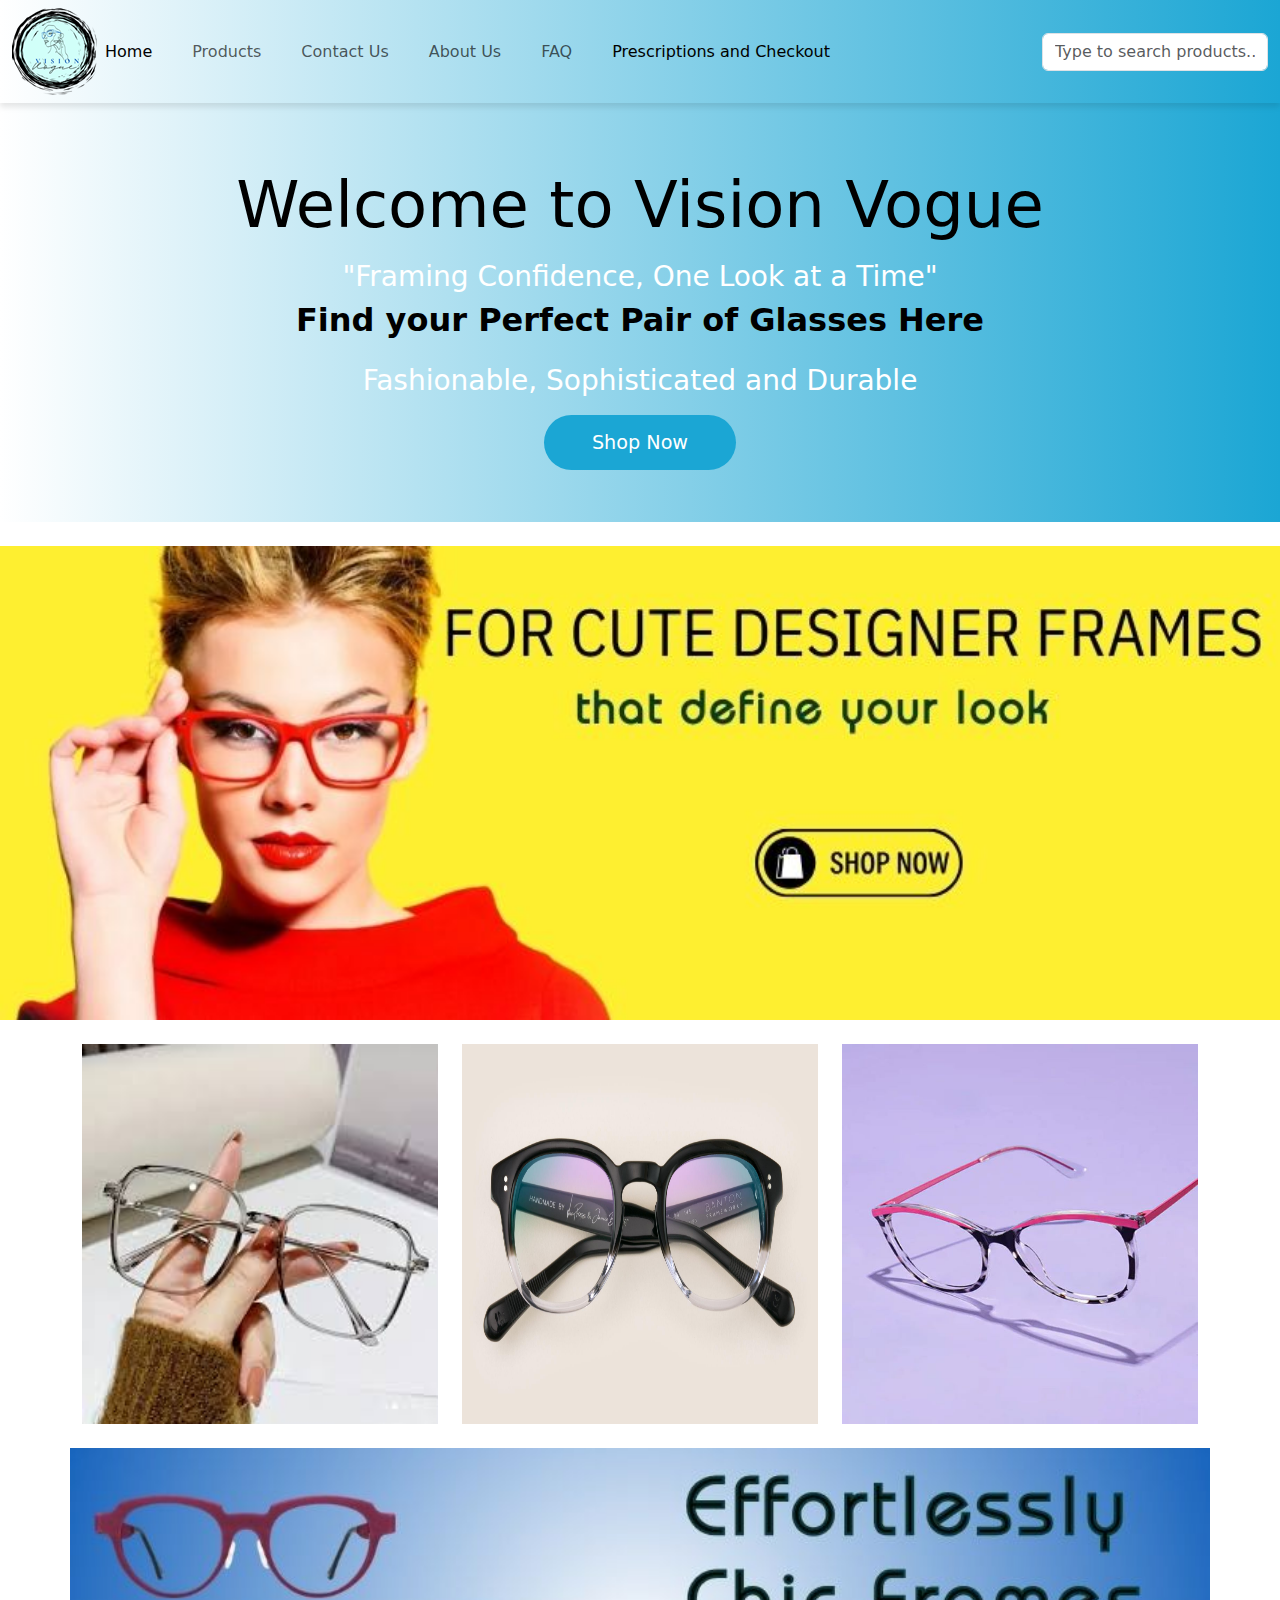
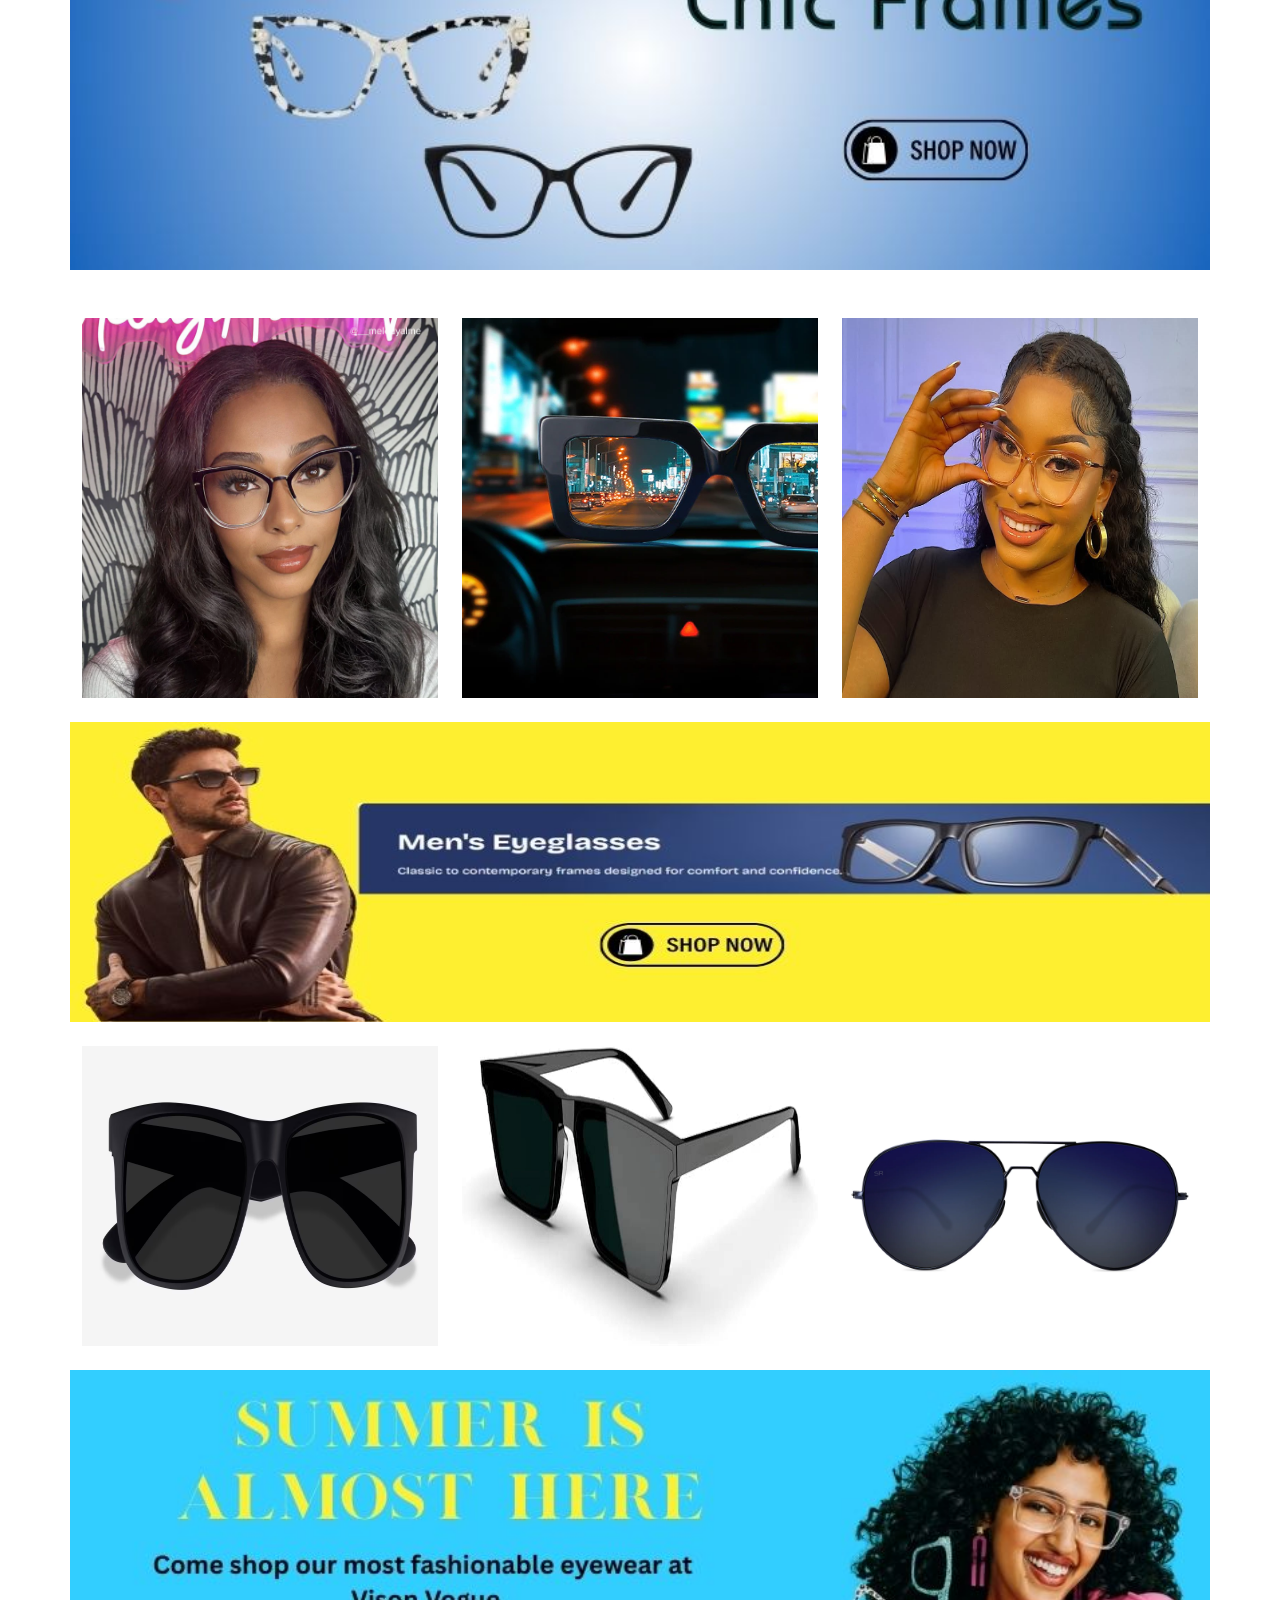
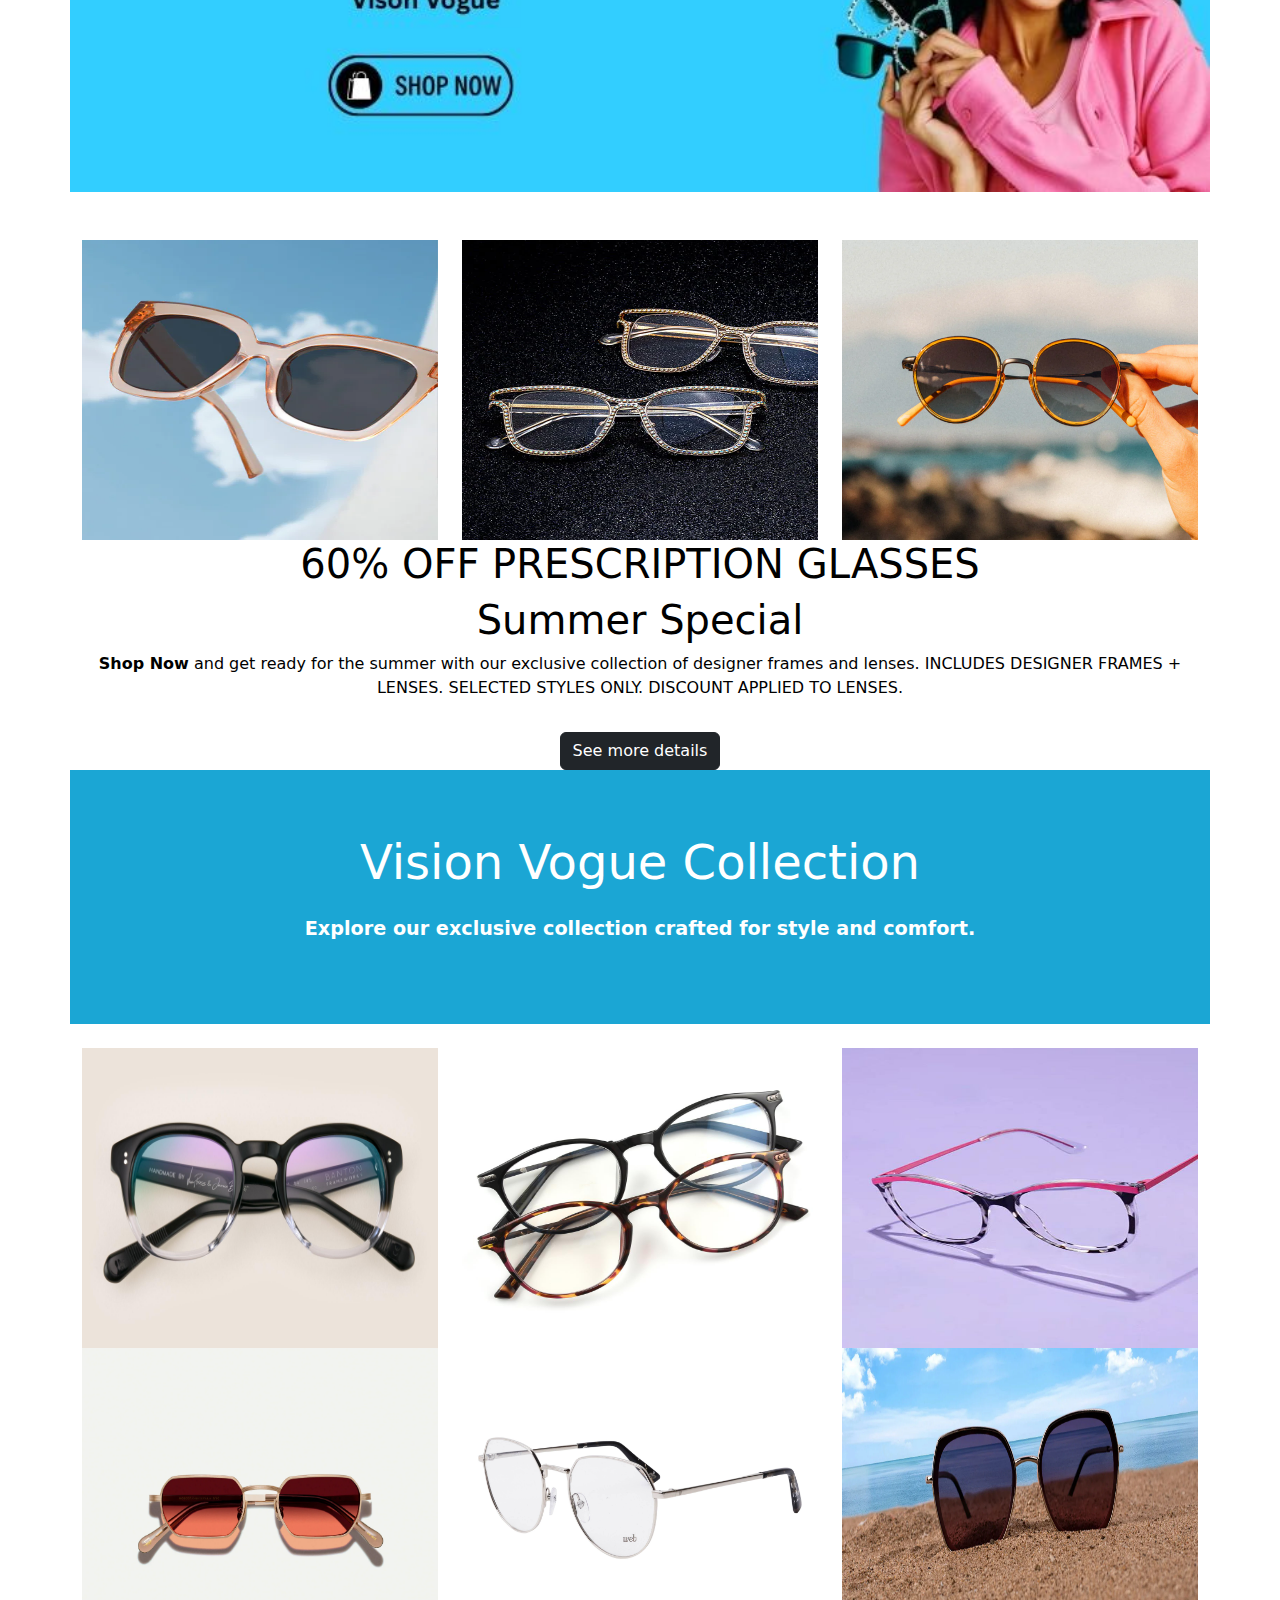
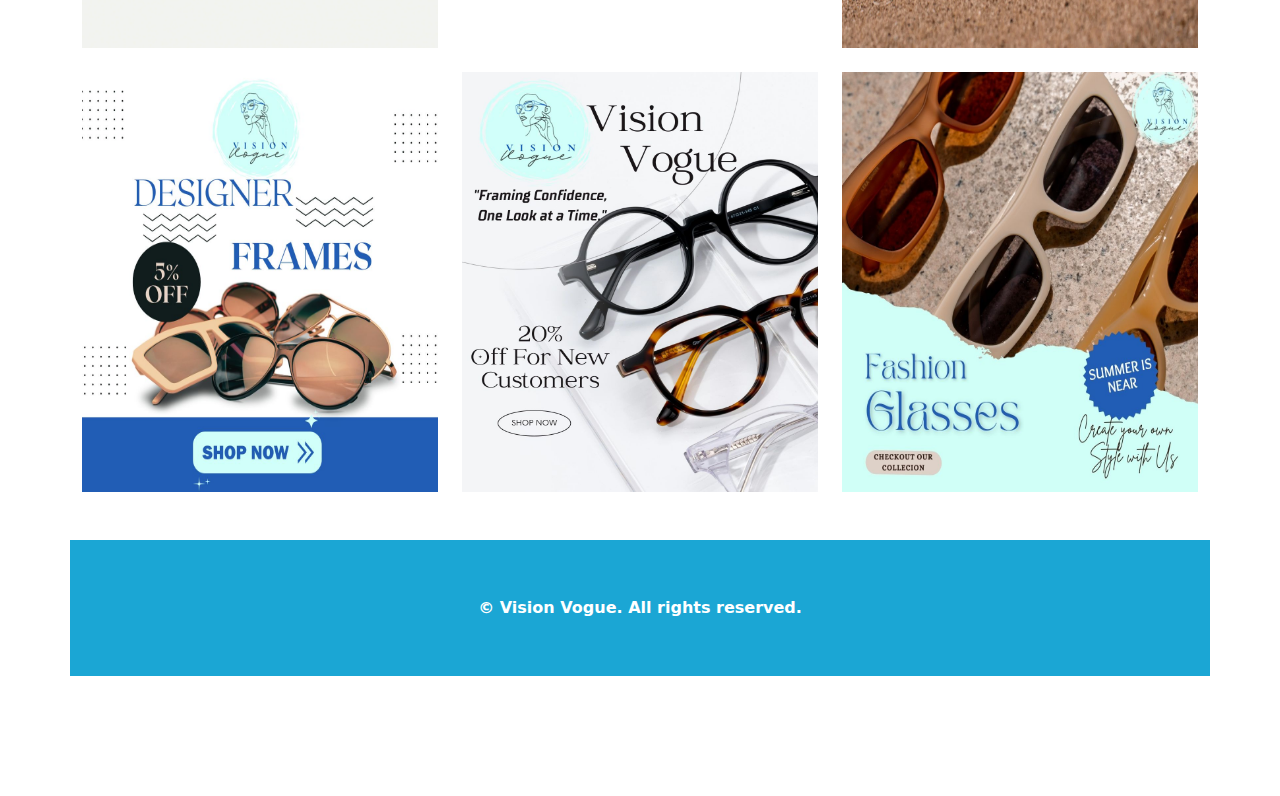
<file: Index.html>
<!doctype html>

<html lang="en">
  <head>
    <meta charset="utf-8">
    <!-- This is to automatically adjust screen sizes on different devices  -->
    <meta name="viewport" content="width=device-width, initial-scale=1">
    <title>Vision Vogue - Your Ultimate Eyewear Destination</title>
    <link rel="stylesheet" href="./css/styles.css">
    <link href="https://cdn.jsdelivr.net/npm/bootstrap@5.3.3/dist/css/bootstrap.min.css" rel="stylesheet" integrity="sha384-QWTKZyjpPEjISv5WaRU9OFeRpok6YctnYmDr5pNlyT2bRjXh0JMhjY6hW+ALEwIH" crossorigin="anonymous">
    <style>
   .search-result {
    border: 1px solid #ddd;
      padding: 10px;
      display: flex;
      align-items: center;
      margin-bottom: 10px;
}
   </style>
  </head>
  <body >
   <script src="https://cdn.jsdelivr.net/npm/bootstrap@5.3.3/dist/js/bootstrap.bundle.min.js" integrity="sha384-YvpcrYf0tY3lHB60NNkmXc5s9fDVZLESaAA55NDzOxhy9GkcIdslK1eN7N6jIeHz" crossorigin="anonymous"></script>


<nav class=" hero navbar navbar-expand-lg bg-body-tertiary">
    <div class="container-fluid">
      <!-- <a class="navbar-brand" href="./Index.html">Vision</a> -->
      <button class="navbar-toggler" type="button" data-bs-toggle="collapse" data-bs-target="#navbarSupportedContent" aria-controls="navbarSupportedContent" aria-expanded="false" aria-label="Toggle navigation">
        <span class="navbar-toggler-icon"></span>
      </button>
      <a><img src="./images/glasseslogo2.png" style="width: auto;"></a>

      <div class="collapse navbar-collapse" id="navbarSupportedContent">
   
        <ul class="navbar-nav me-auto mb-2 mb-lg-0">
          <li class="nav-item">
            <a class="nav-link active" aria-current="page" href="Index.html">Home</a>
          </li>
          <li class="nav-item">
            <a class="nav-link" href="Products.html">Products</a>
          </li>
          
          <li class="nav-item">
            <a class="nav-link " aria-current="page" href="contact-us.html">Contact Us</a>
          </li>
          <li class="nav-item">
            <a class="nav-link " aria-current="page" href="About-Us.html">About Us</a>
          </li>
          <li class="nav-item">
            <a class="nav-link " aria-current="page" href="./faq.html">FAQ</a>
          </li>
          <li class="nav-item">
            <a class="nav-link active" aria-current="page" href="./Prescriptions.html">Prescriptions and Checkout</a>
          </li>
        </ul>
        <form class="d-flex" role="search" >
          <input type="text" id="searchInput" class="form-control mx-auto" style="max-width: 400px;" placeholder="Type to search products..." autocomplete="off">
          </form>
      </div>
    </div>
  </nav>

  <!-- <div class=" container my-5 text-center"> -->
    <div class=" container text-center" id="productList" class="mx-auto mt-6"></div>
  <!-- </div> -->

<div class="hero">
      <h1> Welcome to Vision Vogue</h1>
      <h3>"Framing Confidence, One Look at a Time"</h3>
      <h2>Find your Perfect Pair of Glasses Here</h2>
      <h3>Fashionable, Sophisticated and Durable</h3><br>
      <a href="./Products.html" class="cta-button">Shop Now</a> 
      </div>
<div class="container-fluid p-0 my-4">
        <a href="./Products.html#display-glasses">
          <img src="./images/designerframes.jpg" alt="designerframes" class="img-fluid" style="width: 100%; height: auto;">
        </a>
      </div>
      <div class="container my-4">
        <div class="row">
          <div class="col-md-4 text-center">
            <a href="./Products.html?product=glasses8">
              <img src="./images/glasses8.jpg" alt="Fashion Frames" class="img-fluid" style="width: 100%; height: 380px;">
            </a>
          </div>
          <div class="col-md-4 text-center">
            <a href="./Products.html?product=glasses13">
              <img src="./images/glasses13.jpeg" alt="Fashion Glasses" class="img-fluid" style="width: 100%; height:380px;">
            </a>
          </div>
          <div class="col-md-4 text-center">
            <a href="./Products.html?product=designerframe2">
              <img src="./images/designerframes2.jpg" alt="Fashion Glasses" class="img-fluid" style="width: 100%; height: 380px;">
            </a>
      </div>
      <div class="container-fluid p-0 my-4">
        <a href="./Products.html#display-glasses">
          <img src="./images/chicframes.jpg" alt="chicframes" class="img-fluid" style="width: 100%; height: auto;">
        </a>
      </div>
      <div class="container my-4">
        <div class="row">
          <div class="col-md-4 text-center">
            <a href="./Products.html?product=designerframe1">
              <img src="./images/designerframe1.jpg" alt="Fashion Frames" class="img-fluid" style="width: 100%; height: 380px;">
            </a>
          </div>
          <div class="col-md-4 text-center">
            <a href="./Products.html?product=fashionglasses3">
              <img src="./images/fashionglasses3.jpg" alt="Fashion Glasses" class="img-fluid" style="width: 100%; height:380px;">
            </a>
          </div>
          <div class="col-md-4 text-center">
            <a href="./Products.html?product=eyeglass">
              <img src="./images/eyeglass.jpg" alt="Fashion Glasses" class="img-fluid" style="width: 100%; height: 380px;">
            </a>
      </div>
      <div class="container-fluid p-0 my-4">
        <a href="./Products.html#display-glasses">
          <img src="./images/menseyewear.jpg" alt="menseyewear" class="img-fluid" style="width: 100%; height: 300px;">
        </a>
        <div class="container my-4">
          <div class="row">
            <div class="col-md-4 text-center">
              <a href="./Products.html?product=sunglass 3">
                <img src="./images/sunglass 3.avif" alt="Fashion Frames" class="img-fluid" style="width: 100%; height: 300px;">
              </a>
            </div>
            <div class="col-md-4 text-center">
              <a href="./Products.html?product=sunglass 4">
                <img src="./images/sunglass 4.jpg" alt="Fashion Glasses" class="img-fluid" style="width: 100%; height: 300px;">
              </a>
        </div>
        <div class="col-md-4 text-center">
          <a href="./Products.html?product=sunglasses 1">
            <img src="./images/sunglass1.webp" alt="Fashion Glasses" class="img-fluid" style="width: 100%; height: auto;">
          </a>
        </div>
        <div class="container-fluid p-0 my-4">
          <a href="./Products.html#display-glasses">
            <img src="./images/summer.jpg" alt="summer" class="img-fluid" style="width: 100%; height: auto;">
          </a>
       
</div>
<div class="container my-4">
  <div class="row">
    <div class="col-md-4 text-center">
      <a href="./Products.html?product=fashionglasses1">
        <img src="./images/fashionglasses1.jpg" alt="Fashion Frames" class="img-fluid" style="width: 100%; height: 300px;">
      </a>
    </div>
    <div class="col-md-4 text-center">
      <a href="./Products.html?product=fashionglasses2">
        <img src="./images/fashionglasses2.jpg" alt="Fashion Glasses" class="img-fluid" style="width: 100%; height: 300px;">
      </a>
</div>
<div class="col-md-4 text-center">
  <a href="./Products.html?product=sunglasses 2">
    <img src="./images/sunglasses 2.webp" alt="Fashion Glasses" class="img-fluid" style="width: 100%; height: 300px;">
  </a>
</div>
<div class="promo-banner">
  <div class="promo-content container text-center text-black">
    <h1 class="primary-offer">60% OFF PRESCRIPTION GLASSES</h1>
<h1 class="subheading">Summer Special</h1>
    <p class="offer-details">
        <strong>Shop Now</strong> and get ready for the summer with our exclusive collection of designer frames and lenses.
  INCLUDES DESIGNER FRAMES + LENSES. SELECTED STYLES ONLY. DISCOUNT APPLIED TO LENSES.
</p>
    </p>
    <button onclick="toggleDetails()" class="btn btn-dark mt-3" id="toggle-button">
      See more details
    </button>
  </div>
</div>

<div id="more-details" class="promo-fine-print container my-4" style="display:none;">
  <p>
  Receive 60% off when purchasing prescription glasses select frames and lenses. Complete pair purchase required; savings applied to lenses.
    Valid on multiple pairs. Offer cannot be combined with vision insurance benefits, other offers, previous purchases, readers, or non-prescription sunglasses.
    Valid prescription required.Offer valid on select frames and lenses only.
    Valid online at Vision Vogue. Offer expires 30/09/2025.
  </p>
</div>

<div class="collection">
      <h2>Vision Vogue Collection</h2>
      <p>Explore our exclusive collection crafted for style and comfort.</p>
</div>
<div class="container my-4">
  <div class="row">
    <div class="col-md-4 text-center">
      <a href="./Products.html?product=glasses13">
        <img src="./images/glasses13.jpeg" alt="Fashion Glasses" class="img-fluid" style="width: 100%; height:300px;">
      </a>
    </div>
    <div class="col-md-4 text-center">
      <a href="./Products.html?product=designerframe1">
        <img src="./images/glasses6.jpg" alt="Fashion Frames" class="img-fluid" style="width: 100%; height: 300px;">
      </a>
    </div>
    <div class="col-md-4 text-center">
      <a href="./Products.html?product=designerframe2">
        <img src="./images/designerframes2.jpg" alt="Fashion Glasses" class="img-fluid" style="width: 100%; height: 300px;">
      </a>
</div>
<div class="col-md-4 text-center">
  <a href="./Products.html?product=sunglass 5">
    <img src="./images/sunglass 5.webp" alt="Fashion Glasses" class="img-fluid" style="width: 100%; height: 300px;">
  </a>
</div>
<div class="col-md-4 text-center">
  <a href="./Products.html?product=glasses1">
    <img src="./images/glasses1.jpg" alt="Fashion Glasses" class="img-fluid" style="width: 100%; height:300px;">
  </a>
</div>
<div class="col-md-4 text-center">
  <a href="./Products.html?product="sunglass 8">
    <img src="./images/sunglass 8.webp" alt="Fashion Glasses" class="img-fluid" style="width: 100%; height:300px;">
  </a>
</div>
<div class="container my-4">
  <div class="row">
    <div class="col-md-4 text-center">
      <a href="./Products.html">
        <img src="./images/designer.frames.jpg" alt="Designer Frames" class="img-fluid" style="width: 100%; height: 420px;">
      </a>
    </div>
    <div class="col-md-4 text-center">
      <a href="./Products.html">
        <img src="./images/visionvogue.jpg" alt="Vision Vogue" class="img-fluid" style="width: 100%; height: 420px;">
      </a>
    </div>
    <div class="col-md-4 text-center">
      <a href="./Products.html">
        <img src="./images/fashion.glasses.jpg" alt="Fashion Glasses" class="img-fluid" style="width: 100%; height: 420px;">
      </a>
    </div>
  </div>
</div>
</div>
</div>


    <script src="https://cdn.jsdelivr.net/npm/@popperjs/core@2.11.8/dist/umd/popper.min.js" integrity="sha384-I7E8VVD/ismYTF4hNIPjVp/Zjvgyol6VFvRkX/vR+Vc4jQkC+hVqc2pM8ODewa9r" crossorigin="anonymous"></script>
    <script src="https://cdn.jsdelivr.net/npm/bootstrap@5.3.3/dist/js/bootstrap.min.js" integrity="sha384-0pUGZvbkm6XF6gxjEnlmuGrJXVbNuzT9qBBavbLwCsOGabYfZo0T0to5eqruptLy" crossorigin="anonymous"></script>
<footer>
  <footer class="text-center py-4">
  <p>&copy; <span id="year"></span> Vision Vogue. All rights reserved.</p>
</footer>

<script>
  const productList = document.getElementById("productList");
  const searchInput = document.getElementById("searchInput");
  
  // Live search listener
  searchInput.addEventListener("input", function () {
    const query = this.value.trim();
    fetchProducts(query);
  });
  
  function fetchProducts(query = "") {
    const formData = new FormData();
    formData.append("query", query);
  
    fetch("search.php", {
      method: "POST",
      body: formData
    })
      .then(res => res.text())
      .then(html => {
        productList.innerHTML = html;
      })
      .catch(err => {
        console.error("Search error:", err);
      });
  }
  </script>
  
<script src="./js/javascript.js"></script>
</body>
</html>
</file>
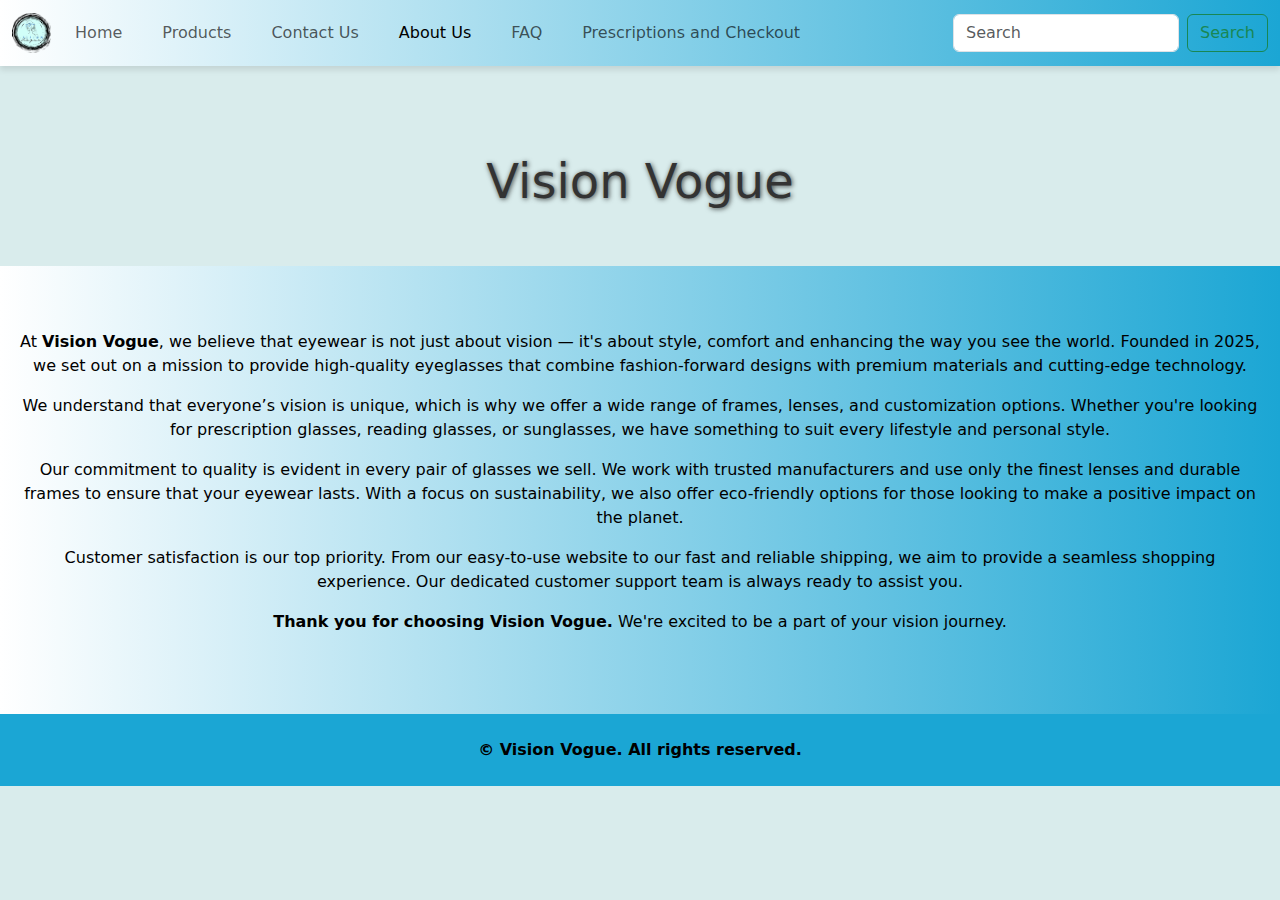
<file: About-Us.html>
<!DOCTYPE html>
<html lang="en">
<head>
  <meta charset="utf-8" />
  <meta name="viewport" content="width=device-width, initial-scale=1" />
  <title>About Us</title>
  <link href="./css/styles.css" rel="stylesheet" />
  <link href="https://cdn.jsdelivr.net/npm/bootstrap@5.3.3/dist/css/bootstrap.min.css" rel="stylesheet" />
  <style>
    .hero-banner {
      background: url('https://www.eyeglassworld.com/medias/EGW-Web-StorePage-SmallBanner-V3.1.jpg?context=[base64]') no-repeat center center/cover;
      height: 200px;
      display: flex;
      align-items: center;
      justify-content: center;
      color: rgb(255, 241, 241);
      text-shadow: 1px 1px 5px rgba(0,0,0,0.7);
    }

    .hero1 {
      max-width: 900px;
      margin: 40px auto;
      font-size: 1.2rem;
      line-height: 1.8;
      padding: 0 20px;
    }

    h1 {
      font-size: 3rem;
      text-align: center;
      margin-top: 40px;
      color: #333;
    }
    
    p {
  color: black;
}

  </style>
</head>
<body class="about-page">

  <script src="https://cdn.jsdelivr.net/npm/bootstrap@5.3.3/dist/js/bootstrap.bundle.min.js"></script>

  <nav class="hero navbar navbar-expand-lg bg-body-tertiary">
    <div class="container-fluid">
      <a class="navbar-brand" href="#"><img src="./images/glasseslogo2.png" alt="Vision Vogue Logo" height="40" /></a>
      <button class="navbar-toggler" type="button" data-bs-toggle="collapse" data-bs-target="#navbarSupportedContent">
        <span class="navbar-toggler-icon"></span>
      </button>
      <div class="collapse navbar-collapse" id="navbarSupportedContent">
        <ul class="navbar-nav me-auto mb-2 mb-lg-0">
          <li class="nav-item"><a class="nav-link" href="./Index.html">Home</a></li>
          <li class="nav-item"><a class="nav-link" href="./Products.html">Products</a></li>
          <li class="nav-item"><a class="nav-link" href="./contact-us.html">Contact Us</a></li>
          <li class="nav-item"><a class="nav-link active" href="./About-Us.html">About Us</a></li>
          <li class="nav-item"><a class="nav-link" href="./faq.html">FAQ</a></li>
          <li class="nav-item"><a class="nav-link" href="./Prescriptions.html">Prescriptions and Checkout</a></li>
        </ul>
        <form class="d-flex" role="search">
          <input class="form-control me-2" type="search" placeholder="Search" aria-label="Search" />
          <button class="btn btn-outline-success" type="submit">Search</button>
        </form>
      </div>
    </div>
  </nav>

  <div class="hero-banner">
    <h1>Vision Vogue</h1>
  </div>

  <div class="hero text-center">
    <p>
      At <strong>Vision Vogue</strong>, we believe that eyewear is not just about vision — it's about style, comfort and enhancing the way you see the world. Founded in 2025, we set out on a mission to provide high-quality eyeglasses that combine fashion-forward designs with premium materials and cutting-edge technology.
    </p>
    <p>
      We understand that everyone’s vision is unique, which is why we offer a wide range of frames, lenses, and customization options. Whether you're looking for prescription glasses, reading glasses, or sunglasses, we have something to suit every lifestyle and personal style.
    </p>
    <p>
      Our commitment to quality is evident in every pair of glasses we sell. We work with trusted manufacturers and use only the finest lenses and durable frames to ensure that your eyewear lasts. With a focus on sustainability, we also offer eco-friendly options for those looking to make a positive impact on the planet.
    </p>
    <p>
      Customer satisfaction is our top priority. From our easy-to-use website to our fast and reliable shipping, we aim to provide a seamless shopping experience. Our dedicated customer support team is always ready to assist you.
    </p>
    <p>
      <strong>Thank you for choosing Vision Vogue.</strong> We're excited to be a part of your vision journey.
    </p>
  </div>

  <footer class="text-center py-4">
    <p>&copy; <span id="year"></span> Vision Vogue. All rights reserved.</p>
  </footer>
</body>
</html>
</file>
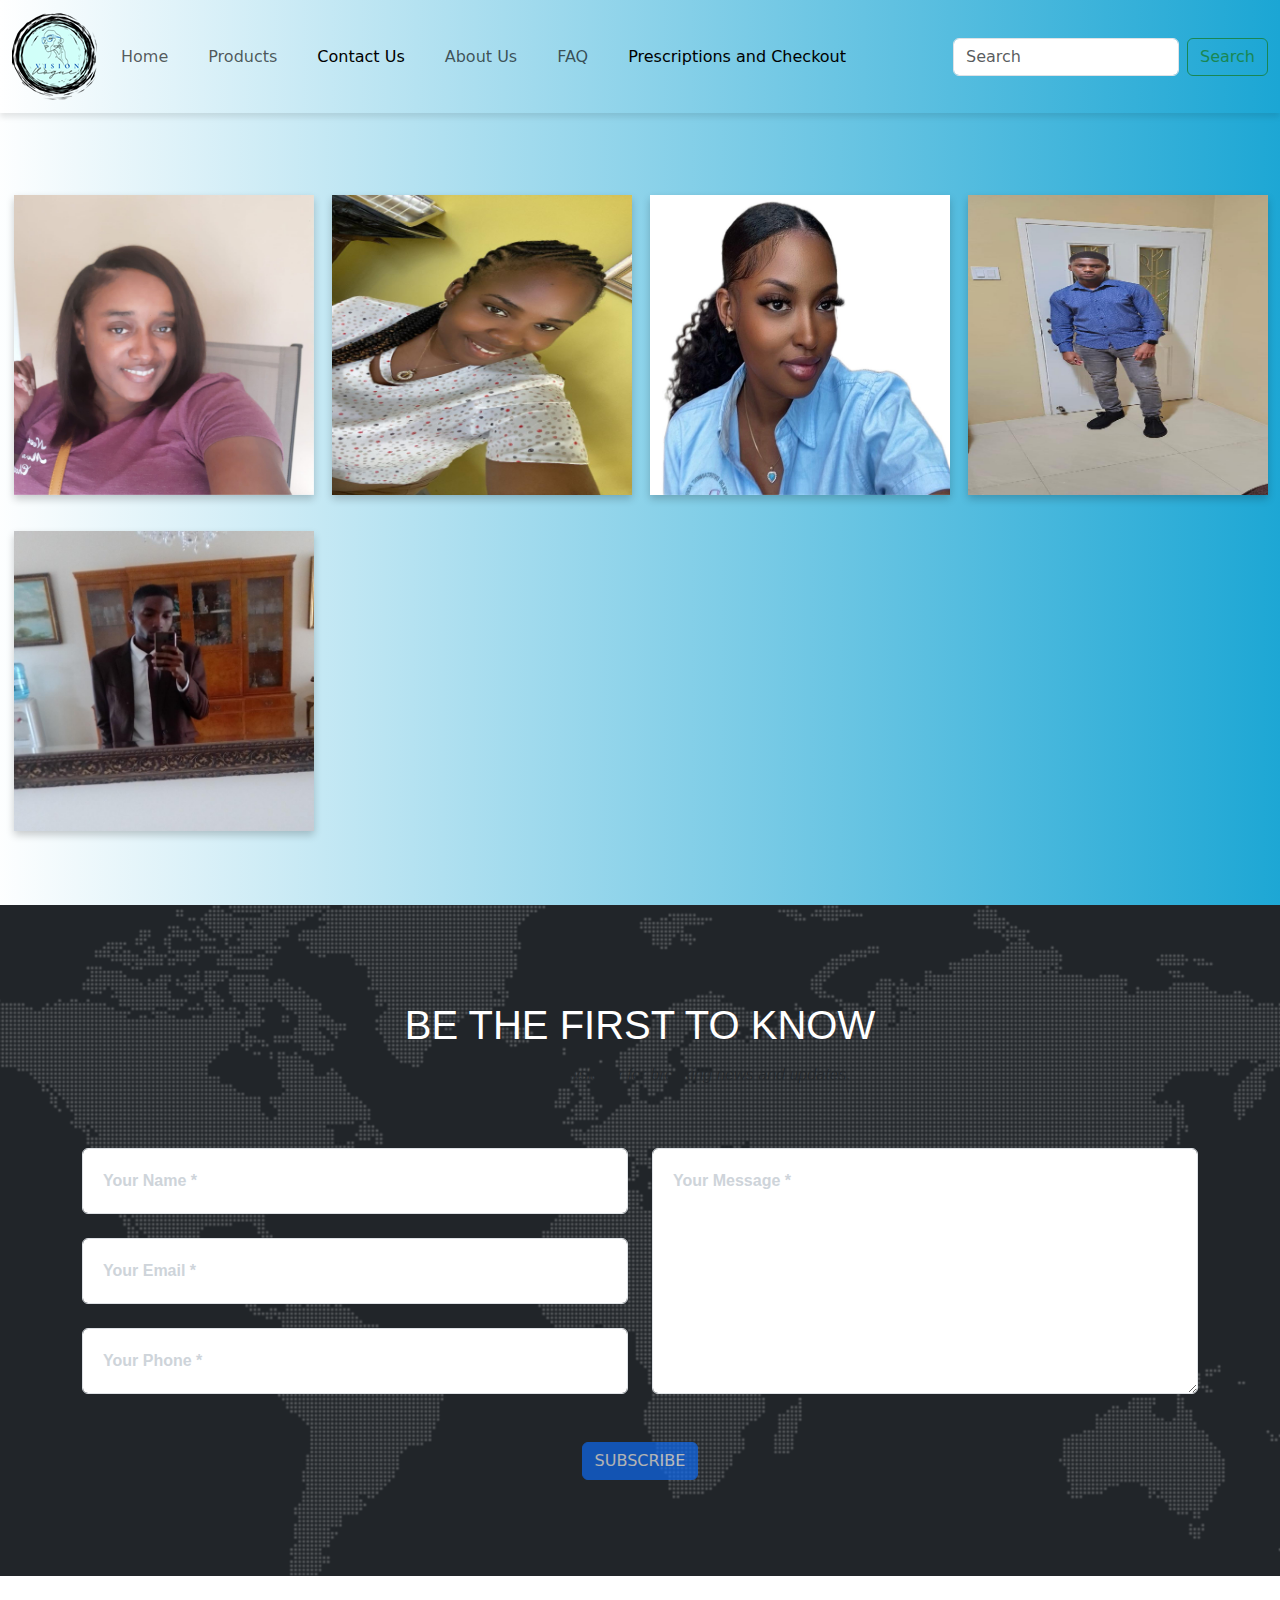
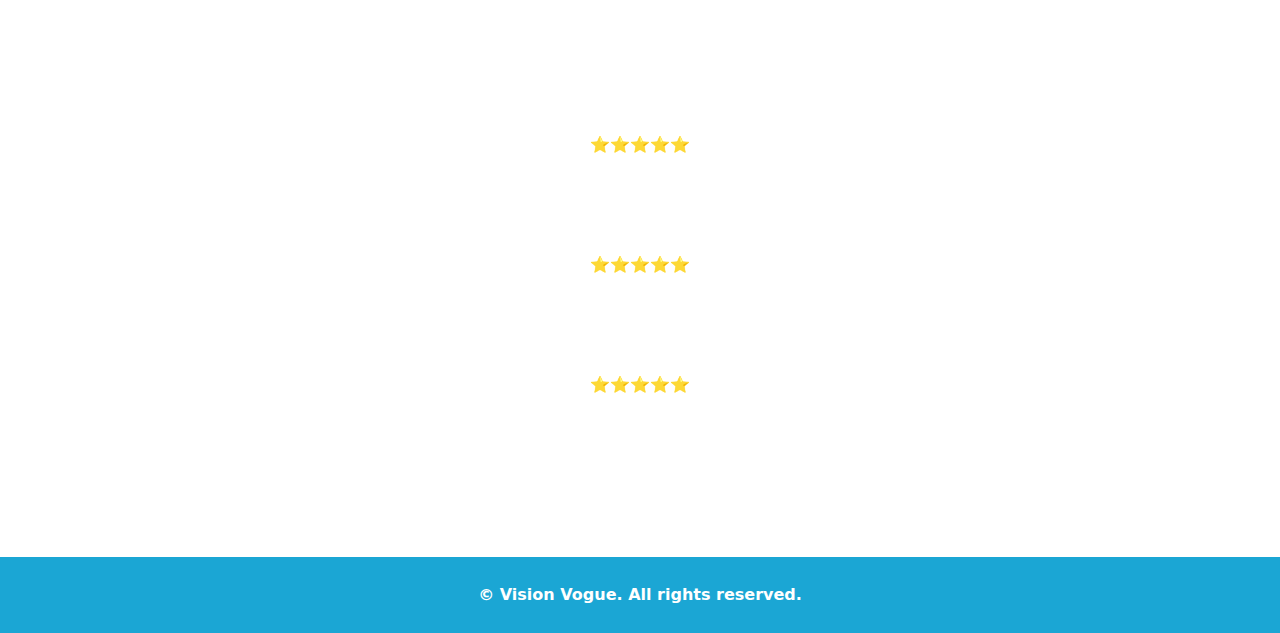
<file: contact-us.html>
<!doctype html>

<html lang="en">
  <head>
    <meta charset="utf-8">
    <!-- This is to automatically adjust screen sizes on different devices  -->
    <meta name="viewport" content="width=device-width, initial-scale=1">
    <title>Contact Us</title>
    <link href="./css/styles.css" rel="stylesheet" />
    <link href="./css/contact.css" rel="stylesheet" />
    <link href="https://cdn.jsdelivr.net/npm/bootstrap@5.3.3/dist/css/bootstrap.min.css" rel="stylesheet" integrity="sha384-QWTKZyjpPEjISv5WaRU9OFeRpok6YctnYmDr5pNlyT2bRjXh0JMhjY6hW+ALEwIH" crossorigin="anonymous">
    
    <style>
        * {
          box-sizing: border-box;
        }
        
        /* Create four equal columns that floats next to each other */
        .column {
          float: left;
          width: 25%;
          padding: 10px;
        /*  height: 300px; /* Should be removed. Only for demonstration */
        }
        
        /* Clear floats after the columns */
        .row:after {
          content: "";
          display: table;
          clear: both;
        }
        
        /* Responsive layout - makes the four columns stack on top of each other instead of next to each other */
        @media screen and (max-width: 600px) {
          .column {
            width: 100%;
          }
        }
        </style>

</head>
  <body>
   <script src="https://cdn.jsdelivr.net/npm/bootstrap@5.3.3/dist/js/bootstrap.bundle.min.js" integrity="sha384-YvpcrYf0tY3lHB60NNkmXc5s9fDVZLESaAA55NDzOxhy9GkcIdslK1eN7N6jIeHz" crossorigin="anonymous"></script>


<nav class= "hero navbar navbar-expand-lg bg-body-tertiary">
    <div class="container-fluid">
      <!-- <a class="navbar-brand" href="#">Navbar</a> -->
      <button class="navbar-toggler" type="button" data-bs-toggle="collapse" data-bs-target="#navbarSupportedContent" aria-controls="navbarSupportedContent" aria-expanded="false" aria-label="Toggle navigation">
        <span class="navbar-toggler-icon"></span>
      </button>
      <a class="navbar-brand"><img src="./images/glasseslogo2.png"></a>
      <div class="collapse navbar-collapse" id="navbarSupportedContent">
        <ul class="navbar-nav me-auto mb-2 mb-lg-0">
          <li class="nav-item">
            <a class="nav-link " aria-current="page" href="./Index.html">Home</a>
          </li>
          <li class="nav-item">
            <a class="nav-link" href="./Products.html">Products</a>
          </li>
          
          <li class="nav-item">
            <a class="nav-link active" aria-current="page" href="./contact-us.html">Contact Us</a>
          </li>
          <li class="nav-item">
            <a class="nav-link " aria-current="page" href="./About-Us.html">About Us</a>
          </li>
          <li class="nav-item">
            <a class="nav-link " aria-current="page" href="./faq.html">FAQ</a>
          </li>
          <li class="nav-item">
            <a class="nav-link active" aria-current="page" href="./Prescriptions.html">Prescriptions and Checkout</a>
          </li>
        </ul>
        <form class="d-flex" role="search">
          <input class="form-control me-2" type="search" placeholder="Search" aria-label="Search">
          <button class="btn btn-outline-success" type="submit">Search</button>
        </form>
      </div>
    </div>
  </nav>
<h1></h1>
<h2></h2>

<body>

    <div class="hero row gy-3 ">
        <div class="column" >
            <div class="flip-card">
                <div class="flip-card-inner">
                  <div class="flip-card-front">
                    <img src="./images/latoyabrown.jpeg" alt="Avatar" style="width:300px;height:300px;">
                  </div>
                  <div class="flip-card-back">
                    <h1>Latoya Brown</h1> 
                    <p>Lab Tech</p> 
                    <p>(876)123-3211</p>
                  </div>
                </div>
              </div>
        </div>

        <div class="column" >
            <div class="flip-card">
                <div class="flip-card-inner">
                  <div class="flip-card-front">
                    <img src="./images/latoyabeckford.jpeg" alt="Avatar" style="width:300px;height:300px;">
                  </div>
                  <div class="flip-card-back">
                    <h1>Latoya Beckford</h1> 
                    <p>C.E.O</p> 
                    <p>(876)123-3212</p>
                  </div>
                </div>
              </div>
        </div>

        <div class="column" >
            <div class="flip-card">
                <div class="flip-card-inner">
                  <div class="flip-card-front">
                    <img src="./images/monique.jpeg" alt="Avatar" style="width:300px;height:300px;">
                  </div>
                  <div class="flip-card-back">
                    <h1>Monique Miller</h1> 
                    <p>Manager</p> 
                    <p>(876)123-3213</p>
                  </div>
                </div>
              </div>
        </div>

        <div class="column" >
            <div class="flip-card">
                <div class="flip-card-inner">
                  <div class="flip-card-front">
                    <img src="./images/Jonathon.jpeg" alt="Avatar" style="width:300px;height:300px;">
                  </div>
                  <div class="flip-card-back">
                    <h1>Jonathan</h1> 
                    <p>Supervisor</p> 
                    <p>(876)123-3214</p>
                  </div>
                </div>
              </div>
        </div>

        <div class="column" >
            <div class="flip-card">
                <div class="flip-card-inner">
                  <div class="flip-card-front">
                    <img src="./images/Trox.Web.jpeg" alt="Avatar" style="width:300px;height:300px;">
                  </div>
                  <div class="flip-card-back">
                    <h1>Troxel</h1> 
                    <p>Sage</p> 
                    <p>(876)123-3216</p>
                  </div>
                </div>
              </div>
        </div>
       
    
</div>

    <!-- Contact-->
    <section class="page-section" id="contact">
      <div class="container">
          <div class="text-center">
              <h2 class="section-heading text-uppercase">Be The First To Know</h2>
              <h3 class="section-subheading text-muted">Subscribe to our newsletter for breaking news and updates.</h3>
          </div>
          <!-- * * * * * * * * * * * * * * *-->
          <!-- * * SB Forms Contact Form * *-->
          <!-- * * * * * * * * * * * * * * *-->
          <!-- This form is pre-integrated with SB Forms.-->
          <!-- To make this form functional, sign up at-->
          <!-- https://startbootstrap.com/solution/contact-forms-->
          <!-- to get an API token!-->
          <form id="contactForm" data-sb-form-api-token="API_TOKEN">
              <div class="row align-items-stretch mb-5">
                  <div class="col-md-6">
                      <div class="form-group">
                          <!-- Name input-->
                          <input class="form-control" id="name" type="text" placeholder="Your Name *"
                              data-sb-validations="required" />
                          <div class="invalid-feedback" data-sb-feedback="name:required">A name is required.</div>
                      </div>
                      <div class="form-group">
                          <!-- Email address input-->
                          <input class="form-control" id="email" type="email" placeholder="Your Email *"
                              data-sb-validations="required,email" />
                          <div class="invalid-feedback" data-sb-feedback="email:required">An email is required.</div>
                          <div class="invalid-feedback" data-sb-feedback="email:email">Email is not valid.</div>
                      </div>
                      <div class="form-group mb-md-0">
                          <!-- Phone number input-->
                          <input class="form-control" id="phone" type="tel" placeholder="Your Phone *"
                              data-sb-validations="required" />
                          <div class="invalid-feedback" data-sb-feedback="phone:required">A phone number is required.
                          </div>
                      </div>
                  </div>
                  <div class="col-md-6">
                      <div class="form-group form-group-textarea mb-md-0">
                          <!-- Message input-->
                          <textarea class="form-control" id="message" placeholder="Your Message *"
                              data-sb-validations="required"></textarea>
                          <div class="invalid-feedback" data-sb-feedback="message:required">A message is required.
                          </div>
                      </div>
                  </div>
              </div>
              <!-- Submit success message-->
              <!---->
              <!-- This is what your users will see when the form-->
              <!-- has successfully submitted-->
              <div class="d-none" id="submitSuccessMessage">
                  <div class="text-center text-white mb-3">
                      <div class="fw-bolder">Form submission successful!</div>
                      To activate this form, sign up at
                      <br />
                      <a
                          href="https://startbootstrap.com/solution/contact-forms">https://startbootstrap.com/solution/contact-forms</a>
                  </div>
              </div>
              <!-- Submit error message-->
              <!---->
              <!-- This is what your users will see when there is-->
              <!-- an error submitting the form-->
              <div class="d-none" id="submitErrorMessage">
                  <div class="text-center text-danger mb-3">Error sending message!</div>
              </div>
              <!-- Submit Button-->
              <div class="text-center"><button class="btn btn-primary btn-xl text-uppercase disabled"
                      id="submitButton" type="submit">Subscribe</button></div>
          </form>
      </div>
  </section>
  
<section class="hero1">
  <div>
    <h2>Reviews</h2>
    <body>
      <div class="reviews-container">
        <h2>What Our Customers Say</h2>
    
        <div class="review">
          <div class="stars">⭐⭐⭐⭐⭐</div>
          <p>Absolutely love my new glasses from Vision Vogue! The styles are so trendy, and I found the perfect pair that fits my face perfectly. The staff was super helpful and guided me through the whole process. Will definitely be coming back for a second pair!</p>
          <div class="author">— Janelle M.</div>
        </div>
    
        <div class="review">
          <div class="stars">⭐⭐⭐⭐⭐</div>
          <p>I’ve bought glasses from other places before, but Vision Vogue blew me away. The quality is top-notch, and they even helped me customize the lenses for my prescription. Plus, the store vibe is modern and welcoming—such a great shopping experience!</p>
          <div class="author">— Andre T.</div>
        </div>
    
        <div class="review">
          <div class="stars">⭐⭐⭐⭐⭐</div>
          <p>Stylish, affordable, and excellent service! Vision Vogue made it so easy to find frames that suit my personality. I’ve gotten so many compliments already. Highly recommend this store to anyone looking to upgrade their eyewear game!</p>
          <div class="author">— Sasha B.</div>
        </div>
</section>


<script src="./js/javascript.js"></script>

<script src="https://cdn.jsdelivr.net/npm/@popperjs/core@2.11.8/dist/umd/popper.min.js" integrity="sha384-I7E8VVD/ismYTF4hNIPjVp/Zjvgyol6VFvRkX/vR+Vc4jQkC+hVqc2pM8ODewa9r" crossorigin="anonymous"></script>
<script src="https://cdn.jsdelivr.net/npm/bootstrap@5.3.3/dist/js/bootstrap.min.js" integrity="sha384-0pUGZvbkm6XF6gxjEnlmuGrJXVbNuzT9qBBavbLwCsOGabYfZo0T0to5eqruptLy" crossorigin="anonymous"></script>

<footer class="text-center py-4">
  <p>&copy; <span id="year"></span> Vision Vogue. All rights reserved.</p>
</footer>
</body>
</html>
</file>
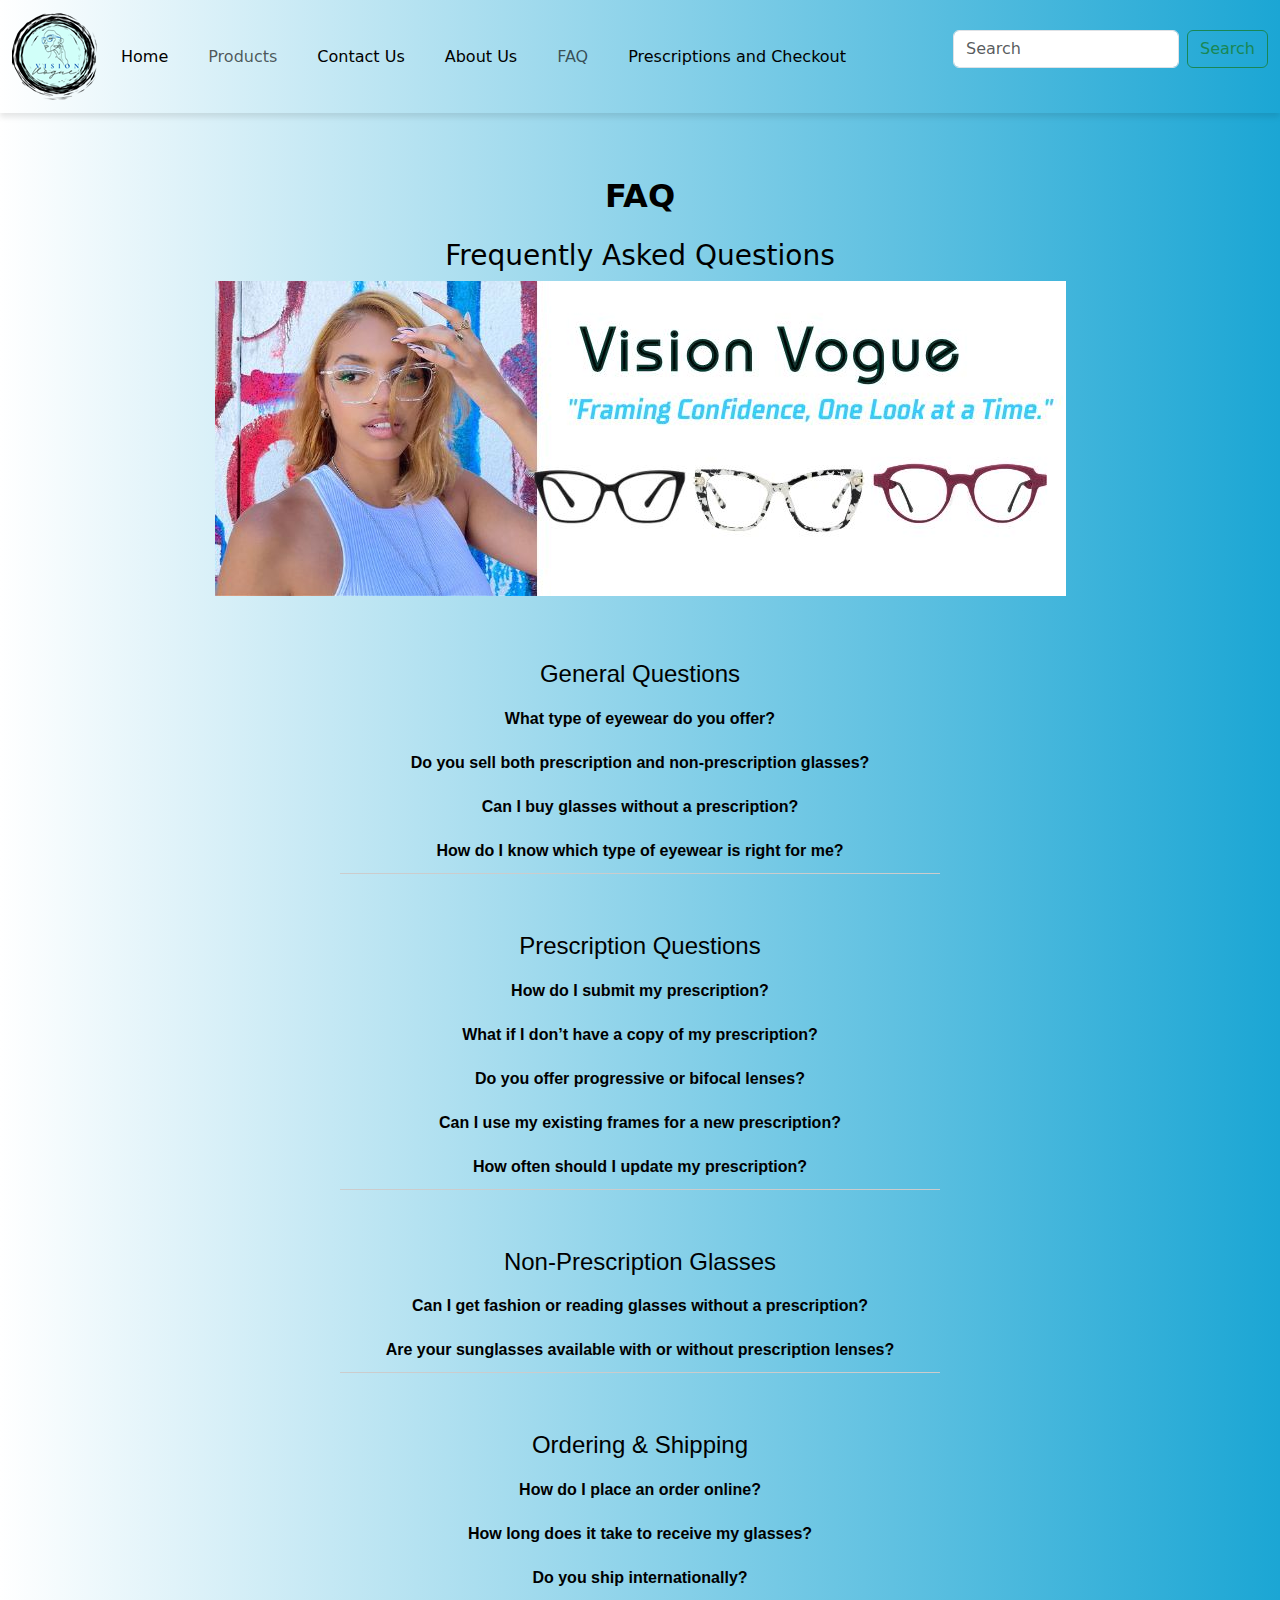
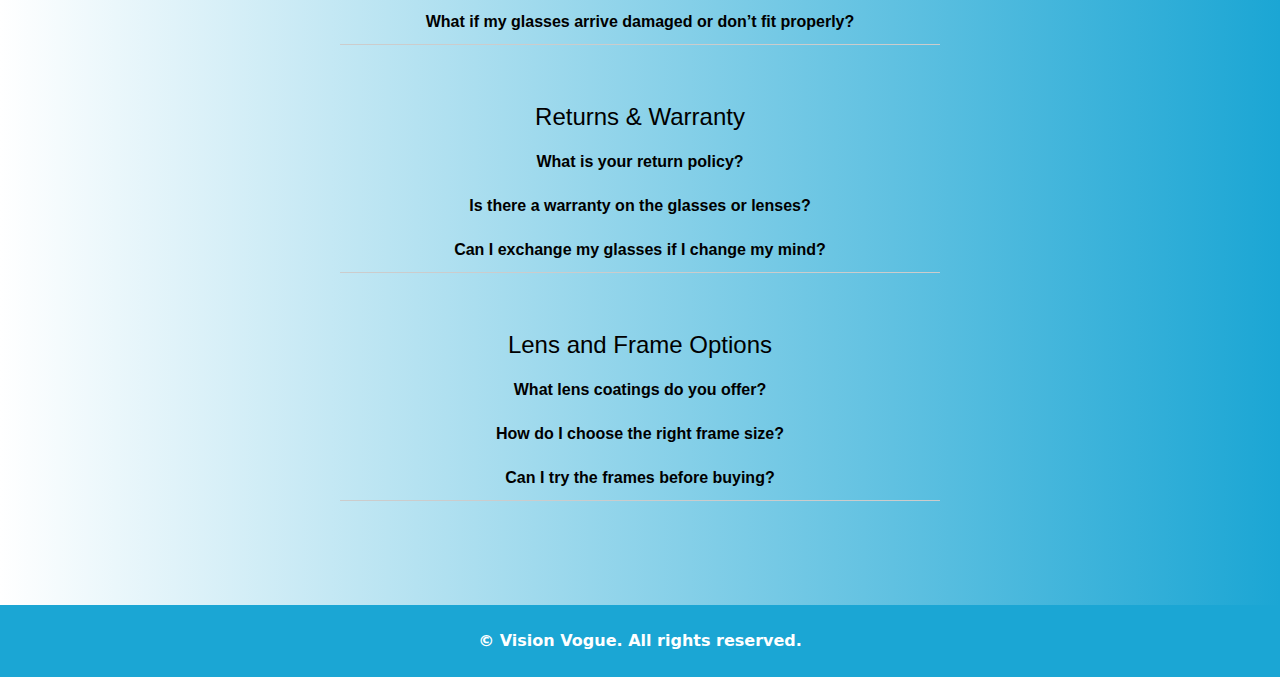
<file: faq.html>
<html lang="en">
  <head>
    <meta charset="utf-8">
    <!-- This is to automatically adjust screen sizes on different devices  -->
    <meta name="viewport" content="width=device-width, initial-scale=1">
<title>FAQ</title>
<link href="./css/styles.css" rel="stylesheet" />
    <link href="https://cdn.jsdelivr.net/npm/bootstrap@5.3.3/dist/css/bootstrap.min.css" rel="stylesheet" integrity="sha384-QWTKZyjpPEjISv5WaRU9OFeRpok6YctnYmDr5pNlyT2bRjXh0JMhjY6hW+ALEwIH" crossorigin="anonymous">
  </head>
  <body>
   <script src="https://cdn.jsdelivr.net/npm/bootstrap@5.3.3/dist/js/bootstrap.bundle.min.js" integrity="sha384-YvpcrYf0tY3lHB60NNkmXc5s9fDVZLESaAA55NDzOxhy9GkcIdslK1eN7N6jIeHz" crossorigin="anonymous"></script>


<nav class="hero navbar navbar-expand-lg bg-body-tertiary">
    <div class="container-fluid">
      <button class="navbar-toggler" type="button" data-bs-toggle="collapse" data-bs-target="#navbarSupportedContent" aria-controls="navbarSupportedContent" aria-expanded="false" aria-label="Toggle navigation">
        <span class="navbar-toggler-icon"></span>
      </button>
      <a class="navbar-brand"><img src="./images/glasseslogo2.png"></a>
      <div class="collapse navbar-collapse" id="navbarSupportedContent">
        <ul class="navbar-nav me-auto mb-2 mb-lg-0">
          <li class="nav-item">
            <a class="nav-link active" aria-current="page" href="./Index.html">Home</a>
          </li>
          <li class="nav-item">
            <a class="nav-link" href="./Products.html">Products</a>
          </li>
          
          <li class="nav-item">
            <a class="nav-link active" aria-current="page" href="./contact-us.html">Contact Us</a>
          </li>
          <li class="nav-item">
            <a class="nav-link active" aria-current="page" href="./About-Us.html">About Us</a>
          </li>
          <li class="nav-item">
            <a class="nav-link " aria-current="page" href="./faq.html">FAQ</a>
          </li>
          <li class="nav-item">
            <a class="nav-link active" aria-current="page" href="./Prescriptions.html">Prescriptions and Checkout</a>
          </li>
        </ul>
        <form class="d-flex" role="search"onsubmit="handleSearch(event)">
          <input class="form-control me-2" type="search" placeholder="Search" aria-label="Search">
          <button class="btn btn-outline-success" type="submit">Search</button>
        </form>
      </div>
    </div>
  </nav>

  <section class="hero" style="color: black;">
    <h2 class="text-3xl font-semibold mb-6">FAQ</h2>
    <div class="grid grid-cols-1 sm:grid-cols-2 md:grid-cols-3 lg:grid-cols-4 gap-8">

  <h3>Frequently Asked Questions</h3>

  <img src="images/faq banner.jpg" alt="FAQ Banner ">
  <br/> <br/>

<div class="faq_section">
  <h4>General Questions </h4>

  <div class="faq_item">
    <div class="faq_question">What type of eyewear do you offer?</div>
    <div class="faq_ans">
      <p>
        We offer a wide range of eyewear including prescription glasses, non-prescription
         glasses, blue light blockers, sunglasses, reading glasses, and fashion frames.
    </p>
    </div>
    <div class="faq_question">Do you sell both prescription and non-prescription glasses?</div>
    <div class="faq_ans">
      <p>
        Yes, we provide both prescription and non-prescription options to suit every 
      vision need and lifestyle.
    </p>
    </div>

    <div class="faq_question">Can I buy glasses without a prescription?</div>
    <div class="faq_ans">
      <p>
        Yes, you can purchase non-prescription eyewear such as sunglasses, blue light 
        glasses, or fashion frames without a prescription.
    </p>
    </div>

    <div class="faq_question">
       How do I know which type of eyewear is right for me?
    </div>
    <div class="faq_ans">
      <p>
        If you need vision correction, a current prescription from an eye care professional is 
        essential. For protection or fashion purposes, non-prescription options may be ideal. 
       Our team is happy to help guide your choice.
    </p>
    </div>
  </div>

  <br/> <br/>
  <h4> Prescription Questions</h4>

  <div class="faq_item">
    <div class="faq_question">
      How do I submit my prescription?
    </div>
    <div class="faq_ans">
      <p>
        You can upload a photo or scanned copy of your prescription at checkout or email 
        it to us after placing your order.
    </p>
    </div>

    <div class="faq_question">
      What if I don’t have a copy of my prescription?
    </div>
    <div class="faq_ans">
      <p>
        You can request a copy from your optometrist or eye care provider. In many places, 
        they are legally required to provide it upon request.
    </p>
    </div>
    <div class="faq_question">
      Do you offer progressive or bifocal lenses?
    </div>
    <div class="faq_ans">
      <p>
        Yes, we offer single-vision, bifocal, and progressive lenses. You can select your 
        preferred lens type when customizing your eyewear.
    </p>
    </div>
    <div class="faq_question">
      Can I use my existing frames for a new prescription?
    </div>
    <div class="faq_ans">
      <p>
        In most cases, yes. You can send us your frames and we’ll fit them with your updated 
        lenses. Please contact us first to confirm compatibility.
      </p>
    </div>

      <div class="faq_question">
      How often should I update my prescription?
      </div>
      <div class="faq_ans">
      <p>
        It's recommended to have an eye exam every 1–2 years, or as advised by your optometrist,
         to ensure your vision needs are up to date.
      </p>
      </div>

      </div>
 
      <br/> <br/>
      <h4>Non-Prescription Glasses</h4>
      <div class="faq_item">
        <div class="faq_question">
        Can I get fashion or reading glasses without a prescription?
        </div>
        <div class="faq_ans">
          <p>
            Absolutely. We offer stylish fashion frames and ready-to-wear reading 
            glasses in various strengths without the need for a prescription.
          </p>
        </div>
        <div class="faq_question">
          Are your sunglasses available with or without prescription lenses?
       </div>
       <div class="faq_ans">
         <p>
           Yes, our sunglasses are available in both prescription and non-prescription options. 
           You can customize your lenses during the order process.
       </p>
       </div>

      </div>

      <br/> <br/>
      <h4>Ordering & Shipping</h4>
      <div class="faq_item">
        <div class="faq_question">
          How do I place an order online?
        </div>
        <div class="faq_ans">
          <p>
            Simply browse our selection, choose your frames, customize your lenses if needed, and proceed to checkout.
             We’ll guide you every step of the way.
        </p>
        </div>

        <div class="faq_question">
          How long does it take to receive my glasses?
         </div>
         <div class="faq_ans">
           <p>
             Standard orders are typically delivered within 5–10 business days. Custom or prescription orders may 
             take a bit longer depending on your specifications.
         </p>
         </div>

         <div class="faq_question">
          Do you ship internationally?
        </div>
        <div class="faq_ans">
          <p>
            Yes, we ship worldwide. International shipping fees and delivery times vary by location.
        </p>
        </div>


        <div class="faq_question">
          What if my glasses arrive damaged or don’t fit properly?
        </div>
        <div class="faq_ans">
          <p>
            Contact us within 14 days of delivery and we’ll make it right—whether that means a replacement,
             adjustment, or refund, depending on the issue.
        </p>
        </div>

      </div>

      <br/> <br/>
      <h4>Returns & Warranty</h4>
      <div class="faq_item">
        <div class="faq_question">
          What is your return policy?
        </div>
        <div class="faq_ans">
          <p>
            We offer a 14-day return window for eligible items. Glasses must be in original condition. 
            Prescription lenses may be subject to a restocking fee.
        </p>
        </div>
    
        <div class="faq_question">
          Is there a warranty on the glasses or lenses?
        </div>
        <div class="faq_ans">
          <p>
            Yes, all eyewear comes with a 6-month manufacturer’s warranty covering defects
             in materials and workmanship.
          </p>
        </div>

        <div class="faq_question">
          Can I exchange my glasses if I change my mind?
        </div>
        <div class="faq_ans">
          <p>
            Yes, we allow exchanges within 14 days for frames that are in original condition. Customized 
            lenses may not be refundable, but we’re happy to help find a solution.
        </p>
        </div>

      </div>

      <br/> <br/>
      <h4>Lens and Frame Options</h4>

      <div class="faq_item">
        <div class="faq_question">
          What lens coatings do you offer?
        </div>
        <div class="faq_ans">
          <p>
            We offer anti-glare, UV protection, scratch-resistant, water-repellent, and blue light coatings.
             You can select your preferred options at checkout.
        </p>
        </div>

        <div class="faq_question">
          How do I choose the right frame size?
        </div>
        <div class="faq_ans">
          <p>
            Our product pages include size guides and measurements. If you already wear glasses, check the 
            inside of your current frames for size details to match.
        </p>
        </div>

        <div class="faq_question">
          Can I try the frames before buying?
        </div>
        <div class="faq_ans">
          <p>
            If you're shopping online, no, we are working on offering a virtual try-on tool for many of our frames. 
            At this time it is not ready as yet. 
            If you're visiting in person, you're welcome to try on frames in-store.
        </p>
        </div>

    
      </div>


    </div >
 
   
    
  
  
  
  

</div>



<style>
  .faq_section {
    max-width: 600px;
    margin: 40px auto;
    font-family: Arial, sans-serif;
  }

.faq_question {
  font-weight: bold;
  cursor: pointer;
  padding: 10px 0;
}

.faq_ans {
  display: none;
  padding-bottom: 10px;
  color: #565
}

.faq_item {
  border-bottom: 1px solid #ccc;
  margin-bottom: 10px;
}

</style>
<script>
  window.onload = function () {
    const questions = document.querySelectorAll('.faq_question');

    questions.forEach(function(question)  {
      question.addEventListener('click', function() {
        const answer = this.nextElementSibling;

        if (answer.style.display === 'block') {
            answer.style.display = 'none';
        } else {
          answer.style.display = 'block';
        }
      });
    });
  };
</script>

</section>

  <footer class="text-center py-4">
  <p>&copy; <span id="year"></span> Vision Vogue. All rights reserved.</p>
</footer>
</body>
</html>
</file>
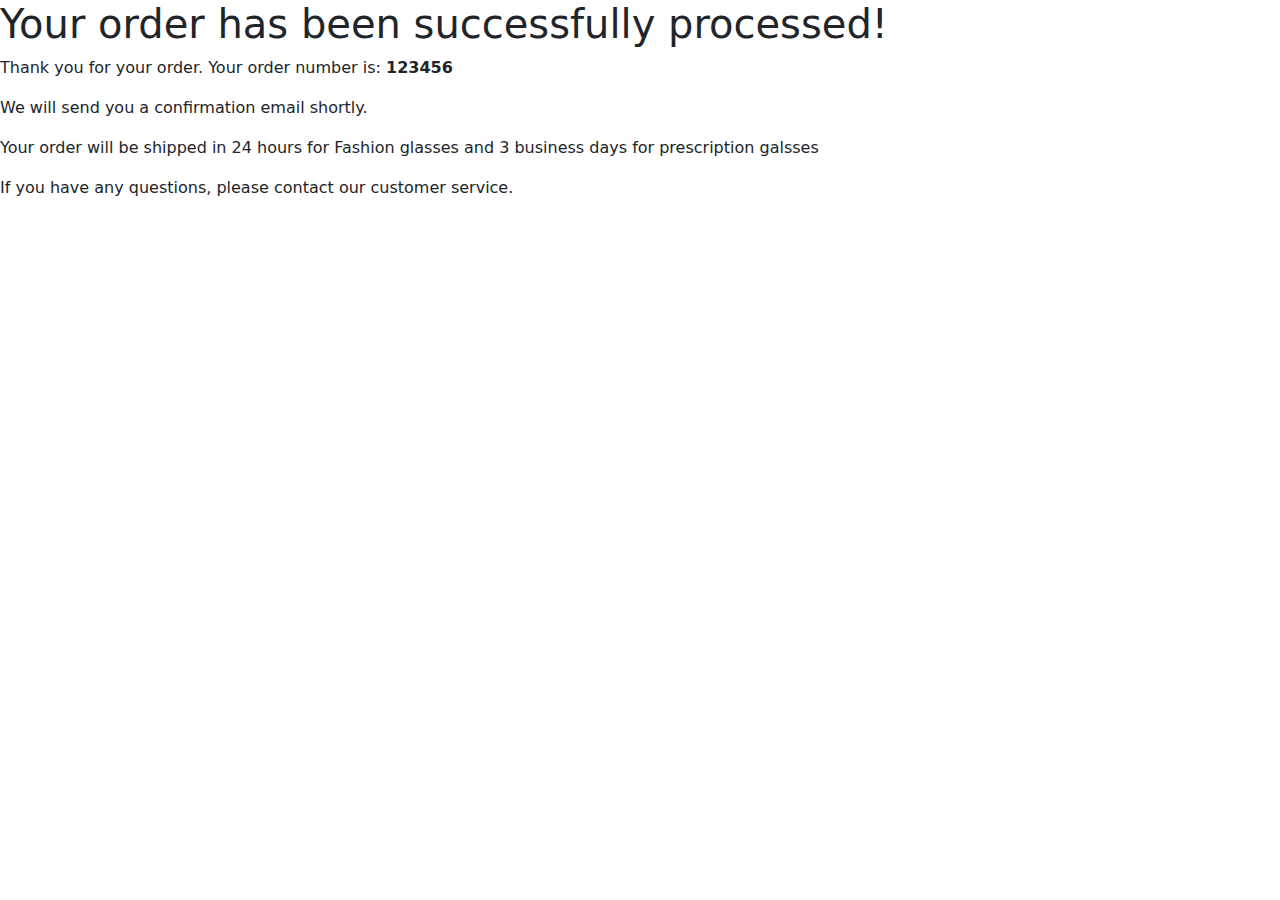
<file: Order_Complete.html>
<!doctype html>

<html lang="en">
  <head>
    <meta charset="utf-8">
    <!-- This is to automatically adjust screen sizes on different devices  -->
    <meta name="viewport" content="width=device-width, initial-scale=1">

    <link rel="stylesheet" href="./css/styles1.css">
    <link rel="stylesheet" href="./css/styles.css">
    <link href="https://cdn.jsdelivr.net/npm/bootstrap@5.3.3/dist/css/bootstrap.min.css" rel="stylesheet" integrity="sha384-QWTKZyjpPEjISv5WaRU9OFeRpok6YctnYmDr5pNlyT2bRjXh0JMhjY6hW+ALEwIH" crossorigin="anonymous">
  </head>
    <head>
        <meta charset="UTF-8">
        <title>Order Complete</title>
    </head>
  <body>
    <H1>Your order has been successfully processed!</H1>
    <p>Thank you for your order. Your order number is: <strong>123456</strong></p>
    <p>We will send you a confirmation email shortly.</p>
    <P>Your order will be shipped in 24 hours for Fashion glasses and 3 business days for prescription galsses</P>
    <p>If you have any questions, please contact our customer service.</p>
  </body>
</file>
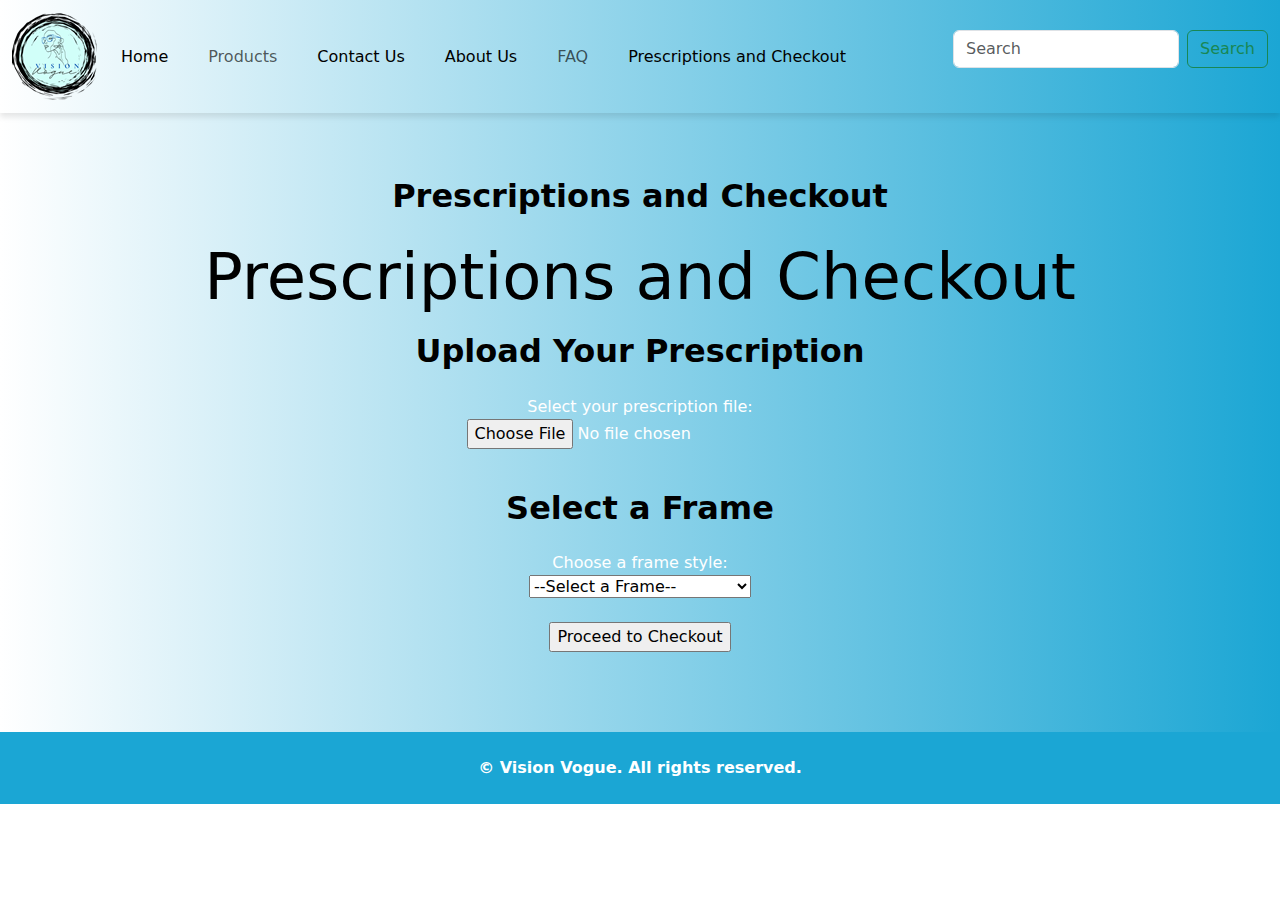
<file: Prescriptions.html>
<html lang="en">
  <head>
    <meta charset="utf-8">
    <!-- This is to automatically adjust screen sizes on different devices  -->
    <meta name="viewport" content="width=device-width, initial-scale=1">
<title>FAQ</title>
<link href="./css/styles.css" rel="stylesheet" />
    <link href="https://cdn.jsdelivr.net/npm/bootstrap@5.3.3/dist/css/bootstrap.min.css" rel="stylesheet" integrity="sha384-QWTKZyjpPEjISv5WaRU9OFeRpok6YctnYmDr5pNlyT2bRjXh0JMhjY6hW+ALEwIH" crossorigin="anonymous">
  </head>
  <body>
   <script src="https://cdn.jsdelivr.net/npm/bootstrap@5.3.3/dist/js/bootstrap.bundle.min.js" integrity="sha384-YvpcrYf0tY3lHB60NNkmXc5s9fDVZLESaAA55NDzOxhy9GkcIdslK1eN7N6jIeHz" crossorigin="anonymous"></script>


<nav class="hero navbar navbar-expand-lg bg-body-tertiary">
    <div class="container-fluid">
      <button class="navbar-toggler" type="button" data-bs-toggle="collapse" data-bs-target="#navbarSupportedContent" aria-controls="navbarSupportedContent" aria-expanded="false" aria-label="Toggle navigation">
        <span class="navbar-toggler-icon"></span>
      </button>
      <a class="navbar-brand"><img src="./images/glasseslogo2.png"></a>
      <div class="collapse navbar-collapse" id="navbarSupportedContent">
        <ul class="navbar-nav me-auto mb-2 mb-lg-0">
          <li class="nav-item">
            <a class="nav-link active" aria-current="page" href="./Index.html">Home</a>
          </li>
          <li class="nav-item">
            <a class="nav-link" href="./Products.html">Products</a>
          </li>
          
          <li class="nav-item">
            <a class="nav-link active" aria-current="page" href="./contact-us.html">Contact Us</a>
          </li>
          <li class="nav-item">
            <a class="nav-link active" aria-current="page" href="./About-Us.html">About Us</a>
          </li>
          <li class="nav-item">
            <a class="nav-link " aria-current="page" href="./faq.html">FAQ</a>
          </li>
          <li class="nav-item">
            <a class="nav-link active" aria-current="page" href="./Prescriptions.html">Prescriptions and Checkout</a>
          </li>
          
        </ul>
        <form class="d-flex" role="search">
          <input class="form-control me-2" type="search" placeholder="Search" aria-label="Search">
          <button class="btn btn-outline-success" type="submit">Search</button>
        </form>
      </div>
    </div>
  </nav>

  <section class=" hero  mx-auto px-6 py-10 ">
    <h2 class="text-3xl font-semibold mb-6">Prescriptions and Checkout</h2>
    <div class="grid grid-cols-1 sm:grid-cols-2 md:grid-cols-3 lg:grid-cols-4 gap-8">

      <head>
        <meta charset="UTF-8">
        <title>Prescriptions and Checkout</title>
    </head>
    <body>
    
        <h1>Prescriptions and Checkout</h1>
    
        <section>
            <h2>Upload Your Prescription</h2>
            <form action="/upload" method="post" enctype="multipart/form-data">
                <label for="prescription">Select your prescription file:</label><br>
                <input type="file" id="prescription" name="prescription" accept=".jpg,.jpeg,.png,.pdf,.doc,.docx" required><br><br>
            </form>
        </section>
    
        <section>
            <h2>Select a Frame</h2>
            <form action="/checkout" method="post">
                <label for="frame">Choose a frame style:</label><br>
                <select id="frame" name="frame" required>
                    <option value="">--Select a Frame--</option>
                    <option value="Rectangle">Classic Rectangle</option>
                    <option value="Optical Square">Optical Square</option>
                    <option value="Square">Square Frame</option>
                    <option value="Round Rectangle">Rounded Rectangle</option>
                    <option value="Rectangle">sleek Rectangle</option>
                    <option value="Plastic">Modern Plastic</option>
                    <option value="Classic">Classic Frame</option>
                    <option value="Round">Modern Round</option>
                    <option value="Metal Round">Black Metal Round</option>
                    <option value="Metal Round">Gold Metal Round</option>
                    <option value="Oval">Blue Oval Metal</option>
                    <option value="Hexagonal"> Hexagonal Modern Metal </option>
                    <option value="Round">Round Metal</option>
                </select><br><br>
                <input type="submit" value="Proceed to Checkout">
            </form>
        </section>

</section> 
        <footer class="text-center py-4">
          <p>&copy; <span id="year"></span> Vision Vogue. All rights reserved.</p>
        </footer>
    </body>
    </html>
</file>
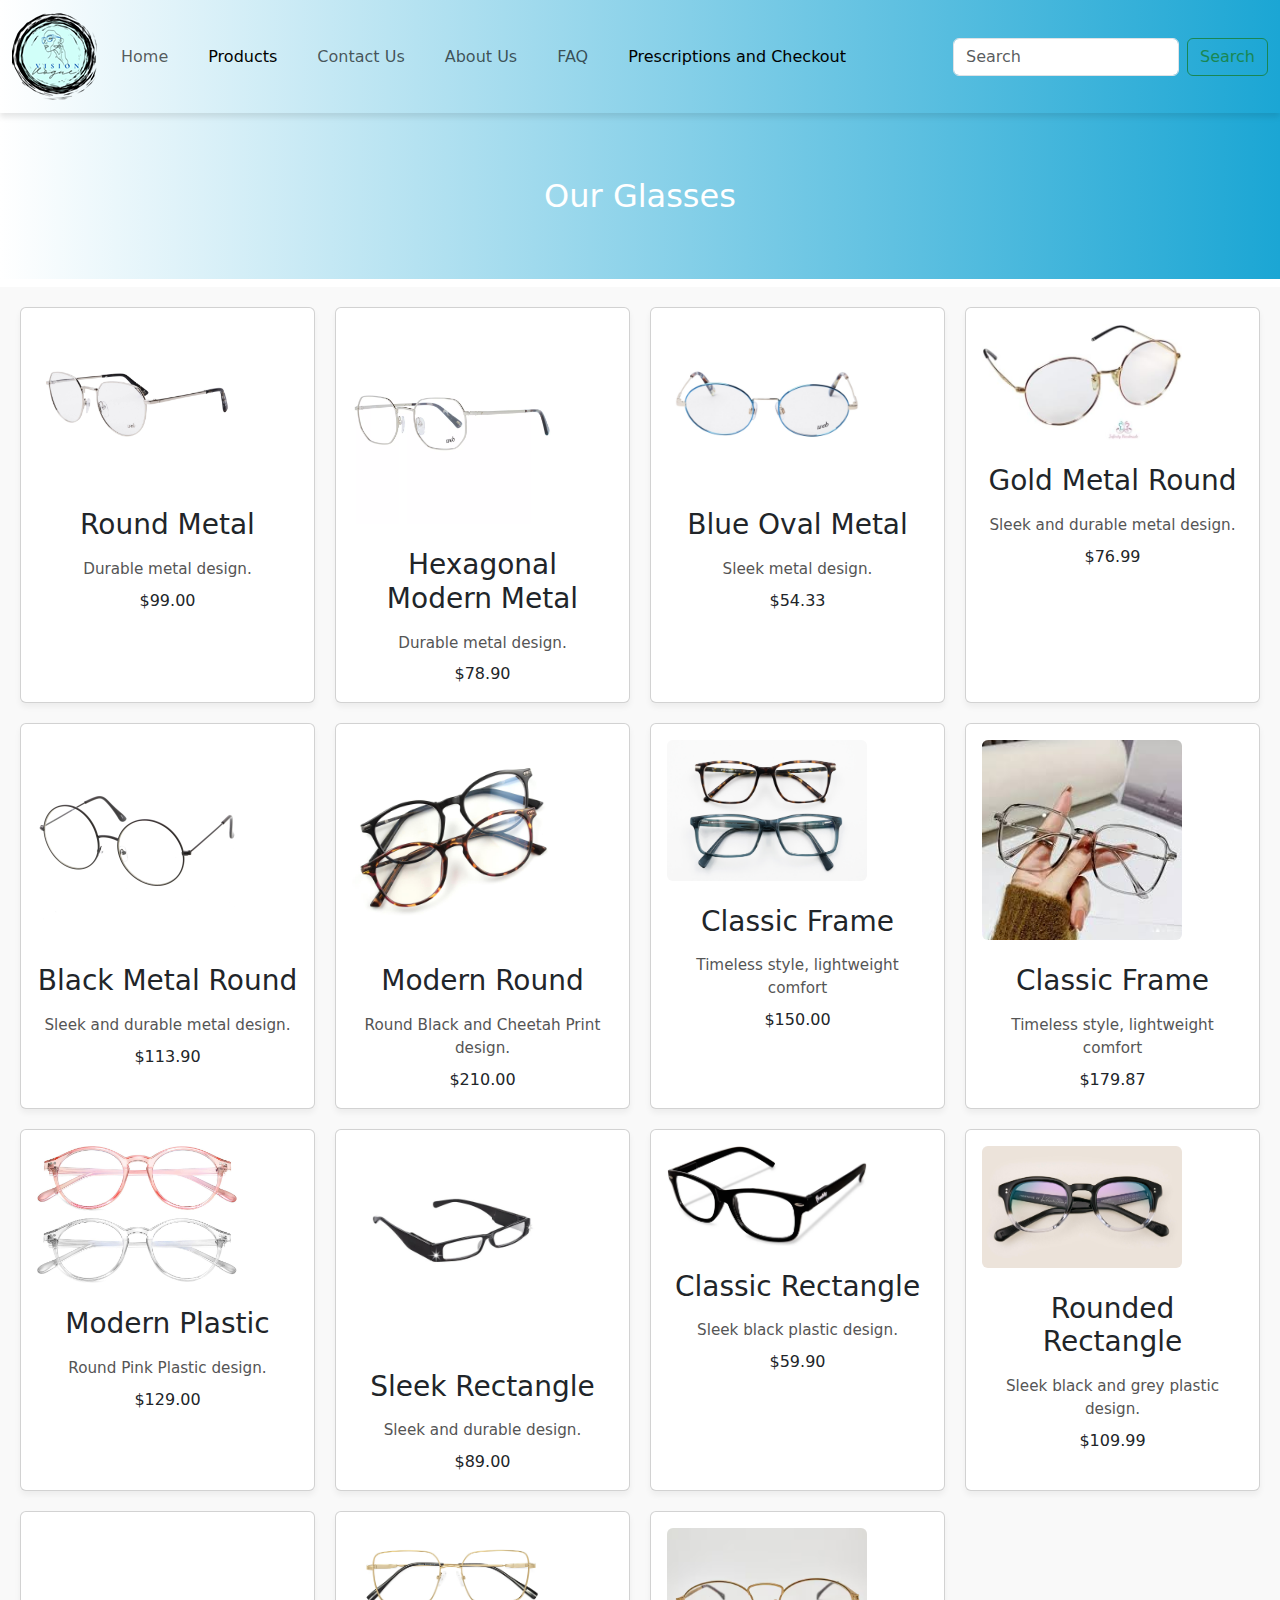
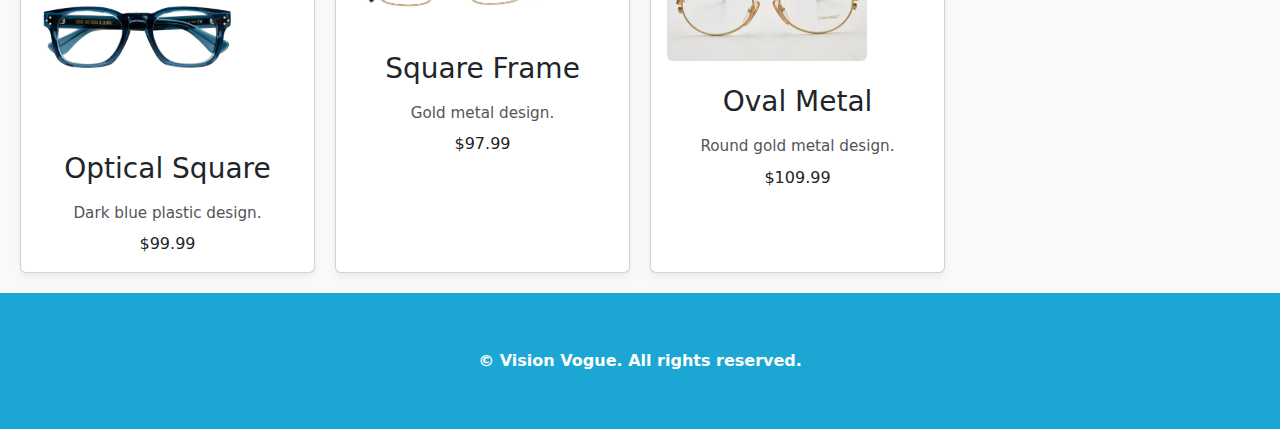
<file: Products.html>
<!doctype html>

<html lang="en">
  <head>
    <meta charset="utf-8">
    <!-- This is to automatically adjust screen sizes on different devices  -->
    <meta name="viewport" content="width=device-width, initial-scale=1">

    <link rel="stylesheet" href="./css/styles1.css">
    <link rel="stylesheet" href="./css/styles.css">
    <link href="https://cdn.jsdelivr.net/npm/bootstrap@5.3.3/dist/css/bootstrap.min.css" rel="stylesheet" integrity="sha384-QWTKZyjpPEjISv5WaRU9OFeRpok6YctnYmDr5pNlyT2bRjXh0JMhjY6hW+ALEwIH" crossorigin="anonymous">
  
  </head>
  <body >
   <script src="https://cdn.jsdelivr.net/npm/bootstrap@5.3.3/dist/js/bootstrap.bundle.min.js" integrity="sha384-YvpcrYf0tY3lHB60NNkmXc5s9fDVZLESaAA55NDzOxhy9GkcIdslK1eN7N6jIeHz" crossorigin="anonymous"></script>


   <nav class=" hero navbar navbar-expand-lg bg-body-tertiary ">
    <div class="container-fluid">
      <button class="navbar-toggler" type="button" data-bs-toggle="collapse" data-bs-target="#navbarSupportedContent" aria-controls="navbarSupportedContent" aria-expanded="false" aria-label="Toggle navigation">
        <span class="navbar-toggler-icon"></span>
      </button>
      <a class="navbar-brand"><img src="./images/glasseslogo2.png"></a>
      <div class="collapse navbar-collapse" id="navbarSupportedContent">
        <ul class="navbar-nav me-auto mb-2 mb-lg-0">
          <li class="nav-item">
            <a class="nav-link " aria-current="page" href="./Index.html">Home</a>
          </li>
          <li class="nav-item">
            <a class="nav-link active" href="./Products.html">Products</a>
          </li>
          
          <li class="nav-item">
            <a class="nav-link " aria-current="page" href="./contact-us.html">Contact Us</a>
          </li>
          <li class="nav-item">
            <a class="nav-link " aria-current="page" href="./About-Us.html">About Us</a>
          </li>
          <li class="nav-item">
            <a class="nav-link " aria-current="page" href="./faq.html">FAQ</a>
          </li>
          <li class="nav-item">
            <a class="nav-link active" aria-current="page" href="./Prescriptions.html">Prescriptions and Checkout</a>
          </li>
        </ul>
        <form class="d-flex" role="search">
          <input class="form-control me-2" type="search" placeholder="Search" aria-label="Search">
          <button class="btn btn-outline-success" type="submit">Search</button>
        </form>
      </div>
    </div>
  </nav>


  <h2 class="hero" style="text-align:center">Our Glasses</h2>

  <div class=" product-grid">
    <div class="card">
      <img src="images/glasses1.jpg" width="200" height="100" alt="Eyeglass 1" class="rounded-xl mb-4 w-full">
      <h3 class="text-xl font-semibold">Round Metal</h3>
      <p class="text-gray-600 mb-2">Durable metal design.</p>
      <span class="text-blue-600 font-bold">$99.00</span>
    </div>
   
    <div class="card">
      <img src="images/glasses2.webp" width="200" height="100" alt="Eyeglass 2" class="rounded-xl mb-4 w-full">
      <h3 class="text-xl font-semibold"> Hexagonal Modern Metal</h3>
      <p class="text-gray-600 mb-2">Durable metal design.</p>
      <span class="text-blue-600 font-bold">$78.90</span>
    </div>
    <div class="card">
      <img src="images/glasses3.jpg" width="200" height="100" alt="Eyeglass 3" class="rounded-xl mb-4 w-full">
      <h3 class="text-xl font-semibold"> Blue Oval Metal</h3>
      <p class="text-gray-600 mb-2">Sleek metal design.</p>
      <span class="text-blue-600 font-bold">$54.33</span>
    </div>
    <div class="card">
      <img src="images/glasses4.jpg" width="200" height="100" alt="Eyeglass 4" class="rounded-xl mb-4 w-full">
      <h3 class="text-xl font-semibold">Gold Metal Round</h3>
      <p class="text-gray-600 mb-2">Sleek and durable metal design.</p>
      <span class="text-blue-600 font-bold">$76.99</span>
    </div>
    <div class="card">
      <img src="images/glasses5.webp" width="200" height="100" alt="Eyeglass 5" class="rounded-xl mb-4 w-full">
      <h3 class="text-xl font-semibold">Black Metal Round</h3>
      <p class="text-gray-600 mb-2">Sleek and durable metal design.</p>
      <span class="text-blue-600 font-bold">$113.90</span>
    </div>
    <div class="card">
      <img src="images/glasses6.jpg" width="200" height="100" alt="Eyeglass 6" class="rounded-xl mb-4 w-full">
      <h3 class="text-xl font-semibold">Modern Round</h3>
      <p class="text-gray-600 mb-2">Round Black and Cheetah Print design.</p>
      <span class="text-blue-600 font-bold">$210.00</span>
    </div>
    <div class="card">
      <img src="images/glasses7.jpg" width="200" height="100" alt="Eyeglass 7" class="rounded-xl mb-4 w-full">
      <h3 class="text-xl font-semibold">Classic Frame</h3>
      <p class="text-gray-600 mb-2">Timeless style, lightweight comfort</p>
      <span class="text-blue-600 font-bold">$150.00</span>
    </div>
    <div class="card">
      <img src="images/glasses8.jpg" width="200" height="100" alt="Eyeglass 8" class="rounded-xl mb-4 w-full">
      <h3 class="text-xl font-semibold">Classic Frame</h3>
      <p class="text-gray-600 mb-2">Timeless style, lightweight comfort</p>
      <span class="text-blue-600 font-bold">$179.87</span>
    </div>
    <div class="card">
      <img src="images/glasses9.jpg" width="200" height="100" alt="Eyeglass 9" class="rounded-xl mb-4 w-full">
      <h3 class="text-xl font-semibold">Modern Plastic</h3>
      <p class="text-gray-600 mb-2">Round Pink Plastic design.</p>
      <span class="text-blue-600 font-bold">$129.00</span>
    </div>
    <div class="card">
      <img src="images/glasses10.webp" width="200" height="100" alt="Eyeglass 10" class="rounded-xl mb-4 w-full">
      <h3 class="text-xl font-semibold">Sleek Rectangle</h3>
      <p class="text-gray-600 mb-2">Sleek and durable design.</p>
      <span class="text-blue-600 font-bold">$89.00</span>
    </div>
   
    <div class="card">
      <img src="images/glasses11.webp" width="200" height="100" alt="Eyeglass 11" class="rounded-xl mb-4 w-full">
      <h3 class="text-xl font-semibold">Classic Rectangle</h3>
      <p class="text-gray-600 mb-2">Sleek black plastic design.</p>
      <span class="text-blue-600 font-bold">$59.90</span>
    </div>
    <div class="card">
      <img src="images/glasses13.jpeg" width="200" height="100" alt="Eyeglass 12" class="rounded-xl mb-4 w-full">
      <h3 class="text-xl font-semibold">Rounded Rectangle</h3>
      <p class="text-gray-600 mb-2">Sleek black and grey plastic design.</p>
      <span class="text-blue-600 font-bold">$109.99</span>
    </div>
    <div class="card">
      <img src="images/glasses14.jpg" width="200" height="100" alt="Eyeglass 13" class="rounded-xl mb-4 w-full">
      <h3 class="text-xl font-semibold">Optical Square</h3>
      <p class="text-gray-600 mb-2">Dark blue plastic design.</p>
      <span class="text-blue-600 font-bold">$99.99</span>
    </div>
    <div class="card">
      <img src="images/glasses15.webp" width="200" height="100" alt="Eyeglass 14" class="rounded-xl mb-4 w-full">
      <h3 class="text-xl font-semibold">Square Frame</h3>
      <p class="text-gray-600 mb-2">Gold metal design.</p>
      <span class="text-blue-600 font-bold">$97.99</span>
    </div>
    <div class="card">
      <img src="images/glasses16.avif" width="200" height="100" alt="Eyeglass 15" class="rounded-xl mb-4 w-full">
      <h3 class="text-xl font-semibold">Oval Metal</h3>
      <p class="text-gray-600 mb-2">Round gold metal design.</p>
      <span class="text-blue-600 font-bold">$109.99</span>
    </div>
  </div>
    <!-- Repeat .card blocks for each product (12 total) -->
  </div>
  

 

  <!-- <section class="container mx-auto px-6 py-10">
    <h2 class="text-3xl font-semibold mb-6">Our Glasses</h2>
    <div class="grid grid-cols-1 sm:grid-cols-2 md:grid-cols-3 lg:grid-cols-4 gap-8">


<div class="card">
        <img src="images/glasses 1.jpg" width="200" height="100" alt="Eyeglass 1" class="rounded-xl mb-4 w-full">
        <h3 class="text-xl font-semibold">Round Metal</h3>
        <p class="text-gray-600 mb-2">Durable metal design.</p>
        <span class="text-blue-600 font-bold">$99.00</span>
      </div>
     
      <div class="card">
        <img src="images/glasses 2.webp" width="200" height="100" alt="Eyeglass 2" class="rounded-xl mb-4 w-full">
        <h3 class="text-xl font-semibold"> Hexagonal Modern Metal</h3>
        <p class="text-gray-600 mb-2">Durable metal design.</p>
        <span class="text-blue-600 font-bold">$78.90</span>
      </div>
      <div class="card">
        <img src="images/glasses 3.jpg" width="200" height="100" alt="Eyeglass 3" class="rounded-xl mb-4 w-full">
        <h3 class="text-xl font-semibold"> Blue Oval Metal</h3>
        <p class="text-gray-600 mb-2">Sleek metal design.</p>
        <span class="text-blue-600 font-bold">$54.33</span>
      </div>
      <div class="card">
        <img src="images/glasses 4.jpg" width="200" height="100" alt="Eyeglass 4" class="rounded-xl mb-4 w-full">
        <h3 class="text-xl font-semibold">Gold Metal Round</h3>
        <p class="text-gray-600 mb-2">Sleek and durable metal design.</p>
        <span class="text-blue-600 font-bold">$76.99</span>
      </div>
      <div class="card">
        <img src="images/glasses 5.webp" width="200" height="100" alt="Eyeglass 5" class="rounded-xl mb-4 w-full">
        <h3 class="text-xl font-semibold">Black Metal Round</h3>
        <p class="text-gray-600 mb-2">Sleek and durable metal design.</p>
        <span class="text-blue-600 font-bold">$113.90</span>
      </div>
      <div class="card">
        <img src="images/glasses 6.jpg" width="200" height="100" alt="Eyeglass 6" class="rounded-xl mb-4 w-full">
        <h3 class="text-xl font-semibold">Modern Round</h3>
        <p class="text-gray-600 mb-2">Round Black and Cheetah Print design.</p>
        <span class="text-blue-600 font-bold">$210.00</span>
      </div>
      <div class="card">
        <img src="images/glasses 7.jpg" width="200" height="100" alt="Eyeglass 7" class="rounded-xl mb-4 w-full">
        <h3 class="text-xl font-semibold">Classic Frame</h3>
        <p class="text-gray-600 mb-2">Timeless style, lightweight comfort</p>
        <span class="text-blue-600 font-bold">$150.00</span>
      </div>
      <div class="card">
        <img src="images/glasses 8.jpg" width="200" height="100" alt="Eyeglass 8" class="rounded-xl mb-4 w-full">
        <h3 class="text-xl font-semibold">Classic Frame</h3>
        <p class="text-gray-600 mb-2">Timeless style, lightweight comfort</p>
        <span class="text-blue-600 font-bold">$179.87</span>
      </div>
      <div class="card">
        <img src="images/glasses 9.jpg" width="200" height="100" alt="Eyeglass 9" class="rounded-xl mb-4 w-full">
        <h3 class="text-xl font-semibold">Modern Plastic</h3>
        <p class="text-gray-600 mb-2">Round Pink Plastic design.</p>
        <span class="text-blue-600 font-bold">$129.00</span>
      </div>
      <div class="card">
        <img src="images/glasses 10.webp" width="200" height="100" alt="Eyeglass 10" class="rounded-xl mb-4 w-full">
        <h3 class="text-xl font-semibold">sleek Rectangle</h3>
        <p class="text-gray-600 mb-2">Sleek and durable design.</p>
        <span class="text-blue-600 font-bold">$89.00</span>
      </div>
     
      <div class="card">
        <img src="images/glasses 11.webp" width="200" height="100" alt="Eyeglass 11" class="rounded-xl mb-4 w-full">
        <h3 class="text-xl font-semibold">Classic Rectangle</h3>
        <p class="text-gray-600 mb-2">Sleek black plastic design.</p>
        <span class="text-blue-600 font-bold">$59.90</span>
      </div>
      <div class="card">
        <img src="images/glasses 13.jpeg" width="200" height="100" alt="Eyeglass 12" class="rounded-xl mb-4 w-full">
        <h3 class="text-xl font-semibold">Rounded Rectangle</h3>
        <p class="text-gray-600 mb-2">Sleek black and grey plastic design.</p>
        <span class="text-blue-600 font-bold">$109.99</span>
      </div>
      <div class="card">
        <img src="images/glasses 14.jpg" width="200" height="100" alt="Eyeglass 13" class="rounded-xl mb-4 w-full">
        <h3 class="text-xl font-semibold">Optical Square</h3>
        <p class="text-gray-600 mb-2">Dark blue plastic design.</p>
        <span class="text-blue-600 font-bold">$99.99</span>
      </div>
      <div class="card">
        <img src="images/glasses 15.webp" width="200" height="100" alt="Eyeglass 14" class="rounded-xl mb-4 w-full">
        <h3 class="text-xl font-semibold">Square Frame</h3>
        <p class="text-gray-600 mb-2">Gold metal design.</p>
        <span class="text-blue-600 font-bold">$97.99</span>
      </div>
      <div class="card">
        <img src="images/glasses 16.avif" width="200" height="100" alt="Eyeglass 15" class="rounded-xl mb-4 w-full">
        <h3 class="text-xl font-semibold">Oval Metal</h3>
        <p class="text-gray-600 mb-2">Round gold metal design.</p>
        <span class="text-blue-600 font-bold">$109.99</span>
      </div>
    </div>
  </section> -->

  <footer>
    <footer class="text-center py-4">
    <p>&copy; <span id="year"></span> Vision Vogue. All rights reserved.</p>
  </footer>

</body>
</file>
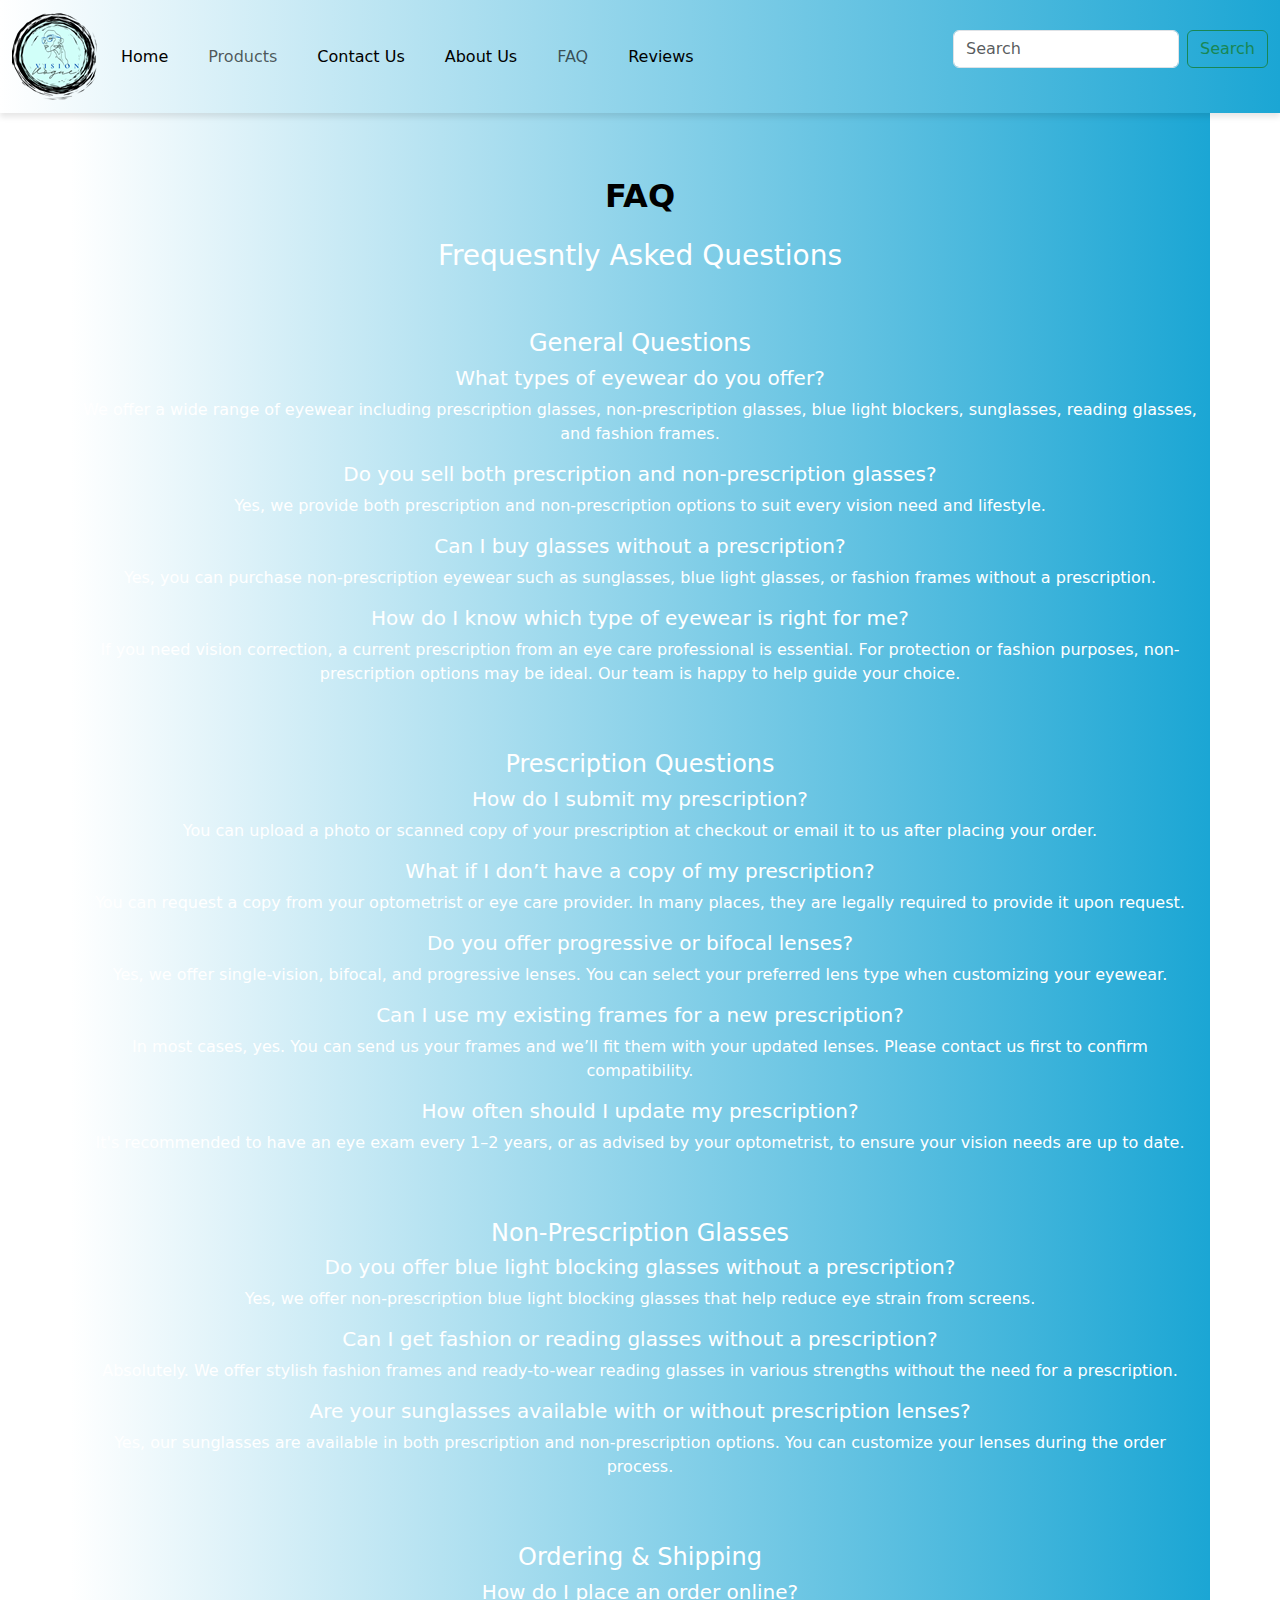
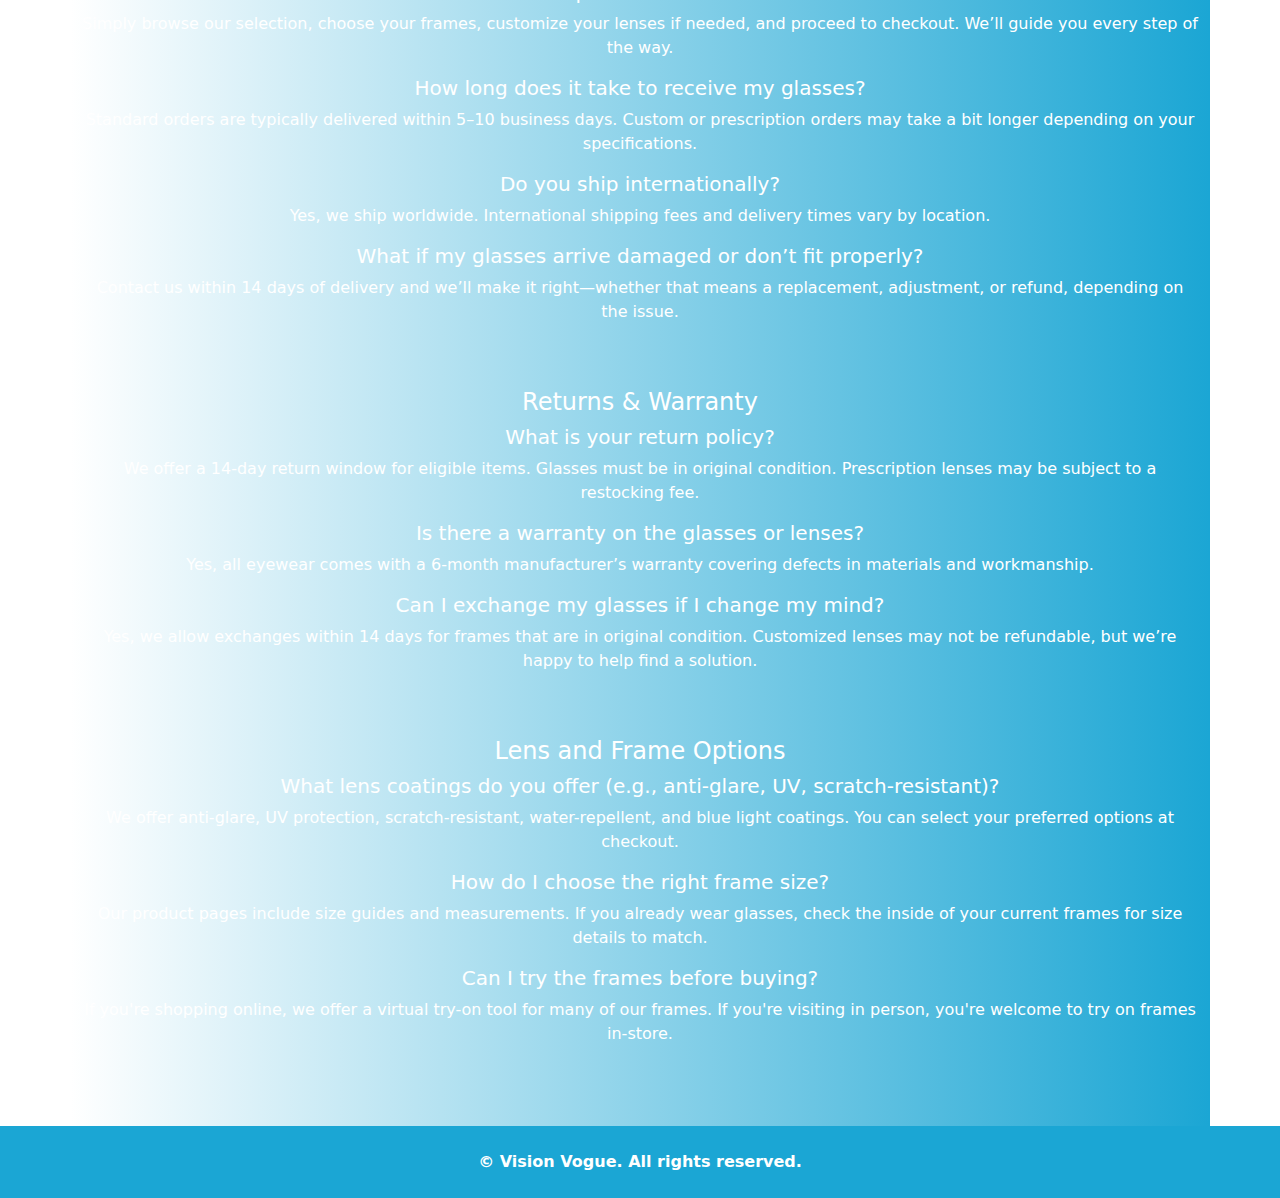
<file: Reviews.html>
<html lang="en">
  <head>
    <meta charset="utf-8">
    <!-- This is to automatically adjust screen sizes on different devices  -->
    <meta name="viewport" content="width=device-width, initial-scale=1">
<title>FAQ</title>
<link href="./css/styles.css" rel="stylesheet" />
    <link href="https://cdn.jsdelivr.net/npm/bootstrap@5.3.3/dist/css/bootstrap.min.css" rel="stylesheet" integrity="sha384-QWTKZyjpPEjISv5WaRU9OFeRpok6YctnYmDr5pNlyT2bRjXh0JMhjY6hW+ALEwIH" crossorigin="anonymous">
  </head>
  <body>
   <script src="https://cdn.jsdelivr.net/npm/bootstrap@5.3.3/dist/js/bootstrap.bundle.min.js" integrity="sha384-YvpcrYf0tY3lHB60NNkmXc5s9fDVZLESaAA55NDzOxhy9GkcIdslK1eN7N6jIeHz" crossorigin="anonymous"></script>


<nav class="hero navbar navbar-expand-lg bg-body-tertiary">
    <div class="container-fluid">
      <button class="navbar-toggler" type="button" data-bs-toggle="collapse" data-bs-target="#navbarSupportedContent" aria-controls="navbarSupportedContent" aria-expanded="false" aria-label="Toggle navigation">
        <span class="navbar-toggler-icon"></span>
      </button>
      <a class="navbar-brand"><img src="./images/glasseslogo2.png"></a>
      <div class="collapse navbar-collapse" id="navbarSupportedContent">
        <ul class="navbar-nav me-auto mb-2 mb-lg-0">
          <li class="nav-item">
            <a class="nav-link active" aria-current="page" href="./Index.html">Home</a>
          </li>
          <li class="nav-item">
            <a class="nav-link" href="./Products.html">Products</a>
          </li>
          
          <li class="nav-item">
            <a class="nav-link active" aria-current="page" href="./contact-us.html">Contact Us</a>
          </li>
          <li class="nav-item">
            <a class="nav-link active" aria-current="page" href="./About-Us.html">About Us</a>
          </li>
          <li class="nav-item">
            <a class="nav-link " aria-current="page" href="./faq.html">FAQ</a>
          </li>
          <li class="nav-item">
            <a class="nav-link active" aria-current="page" href="./Reviews.html">Reviews</a>
          </li>
          
        </ul>
        <form class="d-flex" role="search">
          <input class="form-control me-2" type="search" placeholder="Search" aria-label="Search">
          <button class="btn btn-outline-success" type="submit">Search</button>
        </form>
      </div>
    </div>
  </nav>

  <section class=" hero container mx-auto px-6 py-10 ">
    <h2 class="text-3xl font-semibold mb-6">FAQ</h2>
    <div class="grid grid-cols-1 sm:grid-cols-2 md:grid-cols-3 lg:grid-cols-4 gap-8">

<h3>Frequesntly Asked Questions</h3>
<br/> <br/>
<h4>General Questions </h4>
<h5>
    What types of eyewear do you offer?</h5>
    <p>
        We offer a wide range of eyewear including prescription glasses, non-prescription
         glasses, blue light blockers, sunglasses, reading glasses, and fashion frames.
    </p>
<h5>Do you sell both prescription and non-prescription glasses?</h5>
    <p>
        Yes, we provide both prescription and non-prescription options to suit every 
        vision need and lifestyle.
    </p>
<h5>Can I buy glasses without a prescription?</h5>
<p>
    Yes, you can purchase non-prescription eyewear such as sunglasses, blue light 
    glasses, or fashion frames without a prescription.
</p>
<h5>How do I know which type of eyewear is right for me?</h5>
<p>
    If you need vision correction, a current prescription from an eye care professional is 
    essential. For protection or fashion purposes, non-prescription options may be ideal. 
    Our team is happy to help guide your choice.
</p>
<br/> <br/>
<h4> Prescription Questions</h4>
<h5>How do I submit my prescription?</h5>
<p>
    You can upload a photo or scanned copy of your prescription at checkout or email 
    it to us after placing your order.
</p>
<h5>What if I don’t have a copy of my prescription?</h5>
<p>
    You can request a copy from your optometrist or eye care provider. In many places, 
    they are legally required to provide it upon request.
</p>
<h5>Do you offer progressive or bifocal lenses?</h5>
<p>
    Yes, we offer single-vision, bifocal, and progressive lenses. You can select your 
    preferred lens type when customizing your eyewear.
</p>
<h5>Can I use my existing frames for a new prescription?</h5>
<p>
    In most cases, yes. You can send us your frames and we’ll fit them with your updated 
    lenses. Please contact us first to confirm compatibility.
</p>
<h5>How often should I update my prescription?</h5>
<p>
    It's recommended to have an eye exam every 1–2 years, or as advised by your optometrist,
     to ensure your vision needs are up to date.
</p>
<br/> <br/>
<h4>Non-Prescription Glasses</h4>
<h5>Do you offer blue light blocking glasses without a prescription?</h5>
<p>
    Yes, we offer non-prescription blue light blocking glasses that help 
    reduce eye strain from screens.
</p>
<h5>Can I get fashion or reading glasses without a prescription?</h5>
<p>
    Absolutely. We offer stylish fashion frames and ready-to-wear reading 
    glasses in various strengths without the need for a prescription.
</p>
<h5> Are your sunglasses available with or without prescription lenses?</h5>
<p>
    Yes, our sunglasses are available in both prescription and non-prescription options. 
    You can customize your lenses during the order process.
</p>
<br/> <br/>
<h4>Ordering & Shipping</h4>
<h5>How do I place an order online?</h5>
<p>
    Simply browse our selection, choose your frames, customize your lenses if needed, and proceed to checkout.
     We’ll guide you every step of the way.
</p>
<h5> How long does it take to receive my glasses?</h5>
<p>
    Standard orders are typically delivered within 5–10 business days. Custom or prescription orders may 
    take a bit longer depending on your specifications.
</p>
<h5>Do you ship internationally?</h5>
<p>
    Yes, we ship worldwide. International shipping fees and delivery times vary by location.
</p>
<h5>What if my glasses arrive damaged or don’t fit properly?</h5>
<p>
    Contact us within 14 days of delivery and we’ll make it right—whether that means a replacement,
     adjustment, or refund, depending on the issue.
</p>
<br/> <br/>
<h4>Returns & Warranty</h4>
<h5> What is your return policy?</h5>
<p>
    We offer a 14-day return window for eligible items. Glasses must be in original condition. 
    Prescription lenses may be subject to a restocking fee.
</p>
<h5>Is there a warranty on the glasses or lenses?</h5>
<p>
    Yes, all eyewear comes with a 6-month manufacturer’s warranty covering defects
     in materials and workmanship.
</p>
<h5>Can I exchange my glasses if I change my mind?</h5>
<p>
    Yes, we allow exchanges within 14 days for frames that are in original condition. Customized 
    lenses may not be refundable, but we’re happy to help find a solution.
</p>
<br/> <br/>
<h4>Lens and Frame Options</h4>
<h5>What lens coatings do you offer (e.g., anti-glare, UV, scratch-resistant)?</h5>
<p>
    We offer anti-glare, UV protection, scratch-resistant, water-repellent, and blue light coatings.
     You can select your preferred options at checkout.
</p>
<h5>How do I choose the right frame size?</h5>
<p>
    Our product pages include size guides and measurements. If you already wear glasses, check the 
    inside of your current frames for size details to match.
</p>
<h5>Can I try the frames before buying?</h5>
<p>
    If you're shopping online, we offer a virtual try-on tool for many of our frames. 
    If you're visiting in person, you're welcome to try on frames in-store.
</p>

</div>
</section>
<footer class="text-center py-4">
    <p>&copy; <span id="year"></span> Vision Vogue. All rights reserved.</p>
  </footer>
</body>
</html>
</file>
<file: css/styles.css>
/* Create four equal columns that floats next to each other */
  .column {
    float: left;
    width: 25%;
    padding: 10px;
  /*  height: 300px; /* Should be removed. Only for demonstration */
  }
  
  /* Clear floats after the columns */
  .row:after {
    content: "";
    display: table;
    clear: both;
  }
  
  /* Responsive layout - makes the four columns stack on top of each other instead of next to each other */
  @media screen and (max-width: 600px) {
    .column {
      width: 100%;
    }
  }

body {
    font-family: Arial, Helvetica, sans-serif;
      background-color: var(--white);
      color: var(--black-);
      margin: 0;
      padding: 0;


  }
.about-page {
    background-color: #d9ecec;
  }
  
  .flip-card {
    background-color: transparent;
    width: 300px;
    height: 300px;
    perspective: 1000px;
  }
  
  .flip-card-inner {
    position: relative;
    width: 100%;
    height: 100%;
    text-align: center;
    transition: transform 0.6s;
    transform-style: preserve-3d;
    box-shadow: 0 4px 8px 0 rgba(0,0,0,0.2);
  }
  
  .flip-card:hover .flip-card-inner {
    transform: rotateY(180deg);
  }
  
  .flip-card-front, .flip-card-back {
    position: absolute;
    width: 100%;
    height: 100%;
    -webkit-backface-visibility: hidden;
    backface-visibility: hidden;
  }
  
  .flip-card-front {
    background-color: #bbb;
    color: black;
  }
  
  .flip-card-back {
    background-color: #2980b9;
    color: white;
    transform: rotateY(180deg);
  }

  * {
    box-sizing: border-box;
  }
  

  :root {
    --primary-blue: #1ba6d4;
    --white: #ffffff;
    --black: black;
    --dark-gray: #333333;
  }

 

  .navbar {
    background-color: var(--white);
    box-shadow: 0 4px 6px rgba(0, 0, 0, 0.1);
  }

  .navbar-brand {
    font-size: 1.8rem;
    color: var(--primary-blue);
  }

  .nav-link {
    color: var(--primary-blue);
    font-weight: 600;
    margin-right: 1.5rem;
    transition: all 0.3s ease;
  }

  .nav-link:hover {
    color: var(--primary-blue);
  }

  .hero {
    background: linear-gradient(to right, var(--white), var(--primary-blue));
    color: var(--white);
    padding: 4rem 1rem;
    text-align: center;
  }

  .hero1 {
    background: linear-gradient(to right, var(--black), var(--primary-yellow));
    color: var(--white);
    padding: 4rem 1rem;
    text-align: center;
  }

  .hero h1 {
    font-size: 4rem;
    margin-bottom: 1rem;
    color: black;
  }

  .hero h2 {
    font-size: 2rem;
    margin-bottom: 1.5rem;
    font-weight: 600;
    color: black;
  }

  .cta-button {
    background-color: var(--primary-blue);
    color: var(--white);
    padding: 1rem 3rem;
    font-size: 1.2rem;
    border-radius: 30px;
    text-decoration: none;
    transition: all 0.3s ease;
  }

  .cta-button:hover {
    background-color: #f5c400;
  }

  .collection {
    padding: 4rem 1rem;
    text-align: center;
    background-color: var(--primary-blue);
    color: var(--white);
  }

  .collection h2 {
    font-size: 3rem;
    margin-bottom: 1.5rem;
  }

  .collection p {
    font-size: 1.2rem;
    font-weight: 600;
  }

  footer {
    background-color: var(--primary-blue);
    color: var(--white);
    padding: 2rem 1rem;
    text-align: center;
  }

  footer p {
    margin: 0;
    font-weight: 600;
  }

  @media (max-width: 768px) {
    .hero h1 {
      font-size: 3rem;
    }

    .hero h2 {
      font-size: 1.5rem;
    }
  }
  

  .image-grid {
    display: flex;
    flex-wrap: wrap;
    gap: 10px;}
    .image-item img {
      width: 150px;
      text-align: center;
    }
    .image-item img{
    width:100%;
  height: auto;
}
.caption{
  margin-top:8px;
  font-size:14px;
}
.promo-fine-print {
  color: black;
</file>
<file: css/styles1.css>
/* Container for all product cards */
.product-grid {
    display: grid;
    grid-template-columns: repeat(auto-fit, minmax(250px, 1fr));
    gap: 20px;
    padding: 20px;
    background-color: #f9f9f9; /* Optional: Light background */
  }
  
  /* Individual product card */
  .card {
    background-color: #ebe7e7;
    border: 1px solid #e0e0e0;
    border-radius: 10px;
    box-shadow: 0 4px 6px rgba(0,0,0,0.05);
    padding: 16px;
    text-align: center;
    transition: transform 0.2s ease, box-shadow 0.2s ease;
  }
  
  .card:hover {
    transform: translateY(-5px);
    box-shadow: 0 6px 12px rgba(0,0,0,0.1);
  }
  
  /* Product image inside the card */
  .card img {
    max-width: 100%;
    height: auto;
    border-radius: 6px;
  }
  
  /* Product title (h1) */
  .card h1 {
    font-size: 1.25rem;
    margin: 12px 0 8px;
    color: #333;
  }
  
  /* Price styling */
  .price {
    color: #e91e63;
    font-size: 1.1rem;
    font-weight: bold;
    margin: 8px 0;
  }
  
  /* Product description */
  .card p {
    font-size: 0.95rem;
    color: #555;
    margin: 8px 0;
  }
  
  /* Add to Cart button */
  .card button {
    background-color: #4CAF50;
    color: white;
    padding: 10px 18px;
    border: none;
    border-radius: 6px;
    cursor: pointer;
    font-size: 0.95rem;
    transition: background-color 0.3s ease;
  }
  
  .card button:hover {
    background-color: #45a049;
  }

  .faq-section {
    max-width: 800px;
    margin: 0 auto;
    padding: 40px 20px;
    font-family: Arial, sans-serif;
  }
  
  .faq-section h3 {
    font-size: 2rem;
    margin-bottom: 20px;
    text-align: center;
  }
  
  .faq-category {
    margin-bottom: 40px;
  }
  
  .faq-category h4 {
    font-size: 1.5rem;
    margin-bottom: 15px;
    color: var(--primary-gold, #d4af37);
    border-bottom: 2px solid #ddd;
    padding-bottom: 8px;
  }
  
  .faq-item {
    margin-bottom: 20px;
  }
  
  .faq-item h5 {
    font-size: 1.1rem;
    margin-bottom: 8px;
    color: #333;
  }
  
  .faq-item p {
    font-size: 0.95rem;
    line-height: 1.6;
    color: #131212;
  }
</file>
